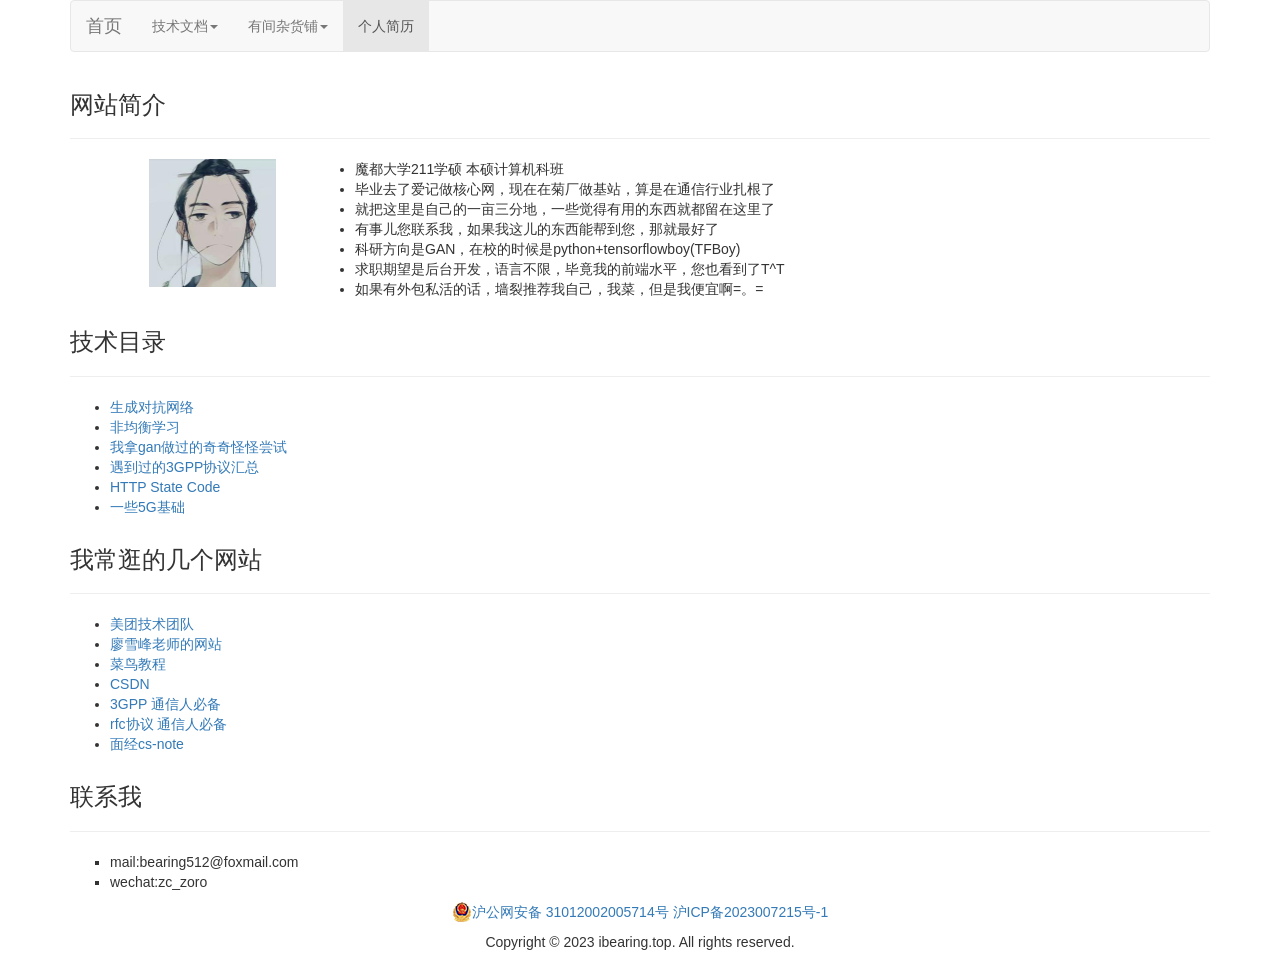
<file: index.html>
<!DOCTYPE html>
<html>
<head>
<meta charset="UTF-8">
<title>武当轴承的菜园子</title>
<!-- 导入bootstrap -->
 <meta name="viewport" content="width=device-width, initial-scale=1">
  <link rel="stylesheet" href="css/bootstrap.min.css" type="text/css">  
  <script src="js/jquery-3.1.1.min.js"></script>
  <script src="js/bootstrap.min.js"></script>  
  <!-- 导入自己的CSS -->
  <link rel="stylesheet" href="css/mycss.css" type="text/css"> 
  
</head>
<body>

<!-- 页头-->
<div class="container">
	<div class="row clearfix">
		<div class="col-md-12 column">
			<nav class="navbar navbar-default" role="navigation">
				<div class="navbar-header">
					 <button type="button" class="navbar-toggle" data-toggle="collapse" data-target="#bs-example-navbar-collapse-1"> <span class="sr-only">Toggle navigation</span><span class="icon-bar"></span><span class="icon-bar"></span><span class="icon-bar"></span></button> <a class="navbar-brand" href="mainpage.html">首页</a>
				</div>
				
				<div class="collapse navbar-collapse" id="bs-example-navbar-collapse-1">
					<ul class="nav navbar-nav">						
						<li class="dropdown">
							 <a href="#" class="dropdown-toggle" data-toggle="dropdown">技术文档<strong class="caret"></strong></a>
							<ul class="dropdown-menu">
								<li>
									 <a href="sharing_gan.html">生成对抗网络</a>
								</li>
								<li>
									 <a href="sharing_il.html">非均衡学习</a>
								</li>
								<li>
									 <a href="sharing_gan_other.html">基于深度生成模型自动测试</a>
								</li>
								<li class="divider">
								</li>
								<li>
									 <a href="sharing_3gpp.html">3GPP协议汇总</a>
									 <a href="sharing_http_status_code.html">HTTP State Code</a>
									 <a href="sharing_5g_basic.html">5G基础</a>
								</li>
							</ul>
						</li>
						<li class="dropdown">
							 <a href="#" class="dropdown-toggle" data-toggle="dropdown">有间杂货铺<strong class="caret"></strong></a>
							<ul class="dropdown-menu">
								<li>
									 <a href="sharing_laodongfa.html">一点劳动法</a>
								</li>
								<li>
									 <a href="sharing_erlang.html">关于erlang</a>
								</li>
								
							</ul>
						</li>
						<li class="active">
							 <a href="resume.html">个人简历</a>
						</li>					
					</ul>									
				</div>				
			</nav>
		</div>
    </div>
</div>

			
<!-- 描述-->
<div class="container">
	<div class="row clearfix">
	<div class="col-md-12 column">
			<h3>
				网站简介 
			</h3>
			<hr>
			<div class="resume-intro py-3">
				<div class="col-12 col-md-3 col-xl-2 text-center">
						    <img src="pic/touxiang.image" alt="image" class="img-responsive center-block" width="50%">
						</div>
				<div class="row align-items-center">						
					<div class="col text-start">						
				        <ul>
							<li>魔都大学211学硕 本硕计算机科班</li>
							<li>毕业去了爱记做核心网，现在在菊厂做基站，算是在通信行业扎根了</li>
							<li>就把这里是自己的一亩三分地，一些觉得有用的东西就都留在这里了</li>
							<li>有事儿您联系我，如果我这儿的东西能帮到您，那就最好了</li>
				            <li>科研方向是GAN，在校的时候是python+tensorflowboy(TFBoy)</li>
				            <li>求职期望是后台开发，语言不限，毕竟我的前端水平，您也看到了T^T</li>
				            <li>如果有外包私活的话，墙裂推荐我自己，我菜，但是我便宜啊=。=</li>
						</ul>
					</div>
				</div>
			</div>						
	</div>
	</div>
</div>



<!-- 技术目录-->
<div class="container">
	<div class="row clearfix">
		<div class="col-md-12 column">
			<h3>
				技术目录
			</h3>
			<hr>
			<ul>
				<li><a href="sharing_gan.html">生成对抗网络</a></li>
				<li><a href="sharing_il.html">非均衡学习</a></li>
				<li><a href="sharing_gan_other.html">我拿gan做过的奇奇怪怪尝试</a></li>
				<li><a href="sharing_3gpp.html">遇到过的3GPP协议汇总</a></li>
				<li><a href="sharing_http_status_code.html">HTTP State Code</a></li>
				<li><a href="sharing_5g_basic.html">一些5G基础</a></li>
			</ul>
		</div>
	</div>
</div>


<!-- 网站推荐-->
<div class="container">
	<div class="row clearfix">
		<div class="col-md-12 column">
			<h3>
				我常逛的几个网站
			</h3>
			<hr>
			<ul>
				<li>
					<a href="https://tech.meituan.com/">美团技术团队</a>
				</li>
				<li>
					<a href="https://www.liaoxuefeng.com/">廖雪峰老师的网站</a>
				</li>
				<li>
					<a href="https://www.runoob.com/">菜鸟教程</a>
				</li>	
				<li>
					<a href="https://www.csdn.net/">CSDN</a>
				</li>
				<li>
					<a href="https://www.3gpp.org/ftp/Specs/archive/">3GPP 通信人必备</a>
				</li>
				<li>
					<a href="https://www.rfc-editor.org/">rfc协议 通信人必备</a>
				</li>
				<li>
					<a href="http://www.cyc2018.xyz/">面经cs-note</a>
				</li>			
			</ul>
		</div>
	</div>
</div>



<!-- 页脚-->
<div class="container">
	<div class="row clearfix">
		<div class="col-md-12 column">
		<h3>
			联系我 
		</h3>
		<hr>
		<ul >
			<li type=square>mail:bearing512@foxmail.com</li>
			<li type=square>wechat:zc_zoro</li>
		</ul>
		 <div style="text-align:center">
		 	<p><a target="_blank" href="http://www.beian.gov.cn/portal/registerSystemInfo?recordcode=31012002005714" style="display:inline-block"><img src="pic/beiantubiao.png" style="float:left;"/>沪公网安备 31012002005714号</a>  <a href="http://beian.miit.gov.cn/">沪ICP备2023007215号-1</a></p>
		 	<p>Copyright © 2023 ibearing.top. All rights reserved.</p>
		 </div>	            
	</div>
</div>
		 	


 
</body>
</html>
</file>
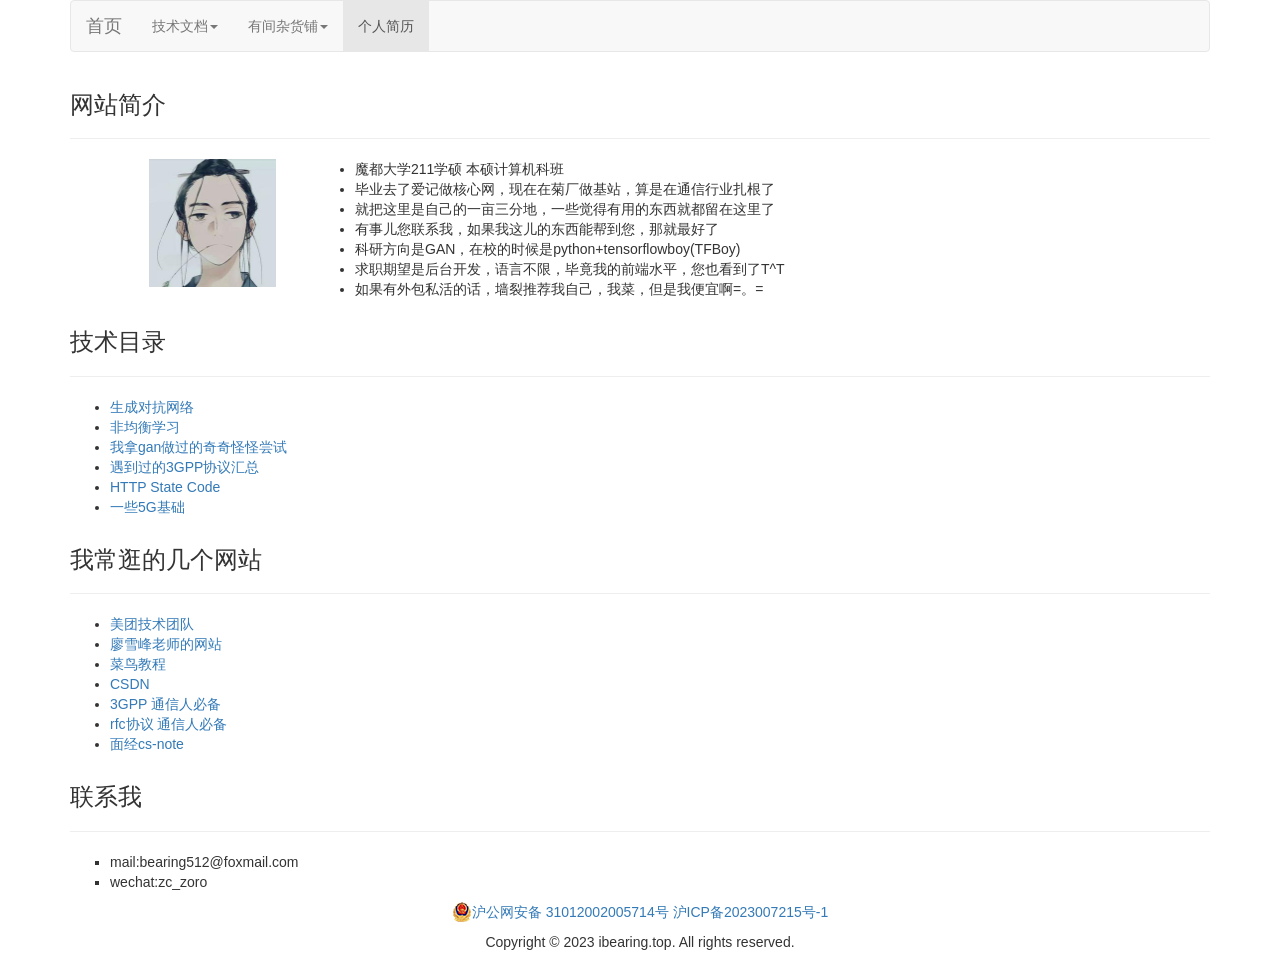
<file: mainpage.html>
<!DOCTYPE html>
<html>
<head>
<meta charset="UTF-8">
<title>武当轴承的菜园子</title>
<!-- 导入bootstrap -->
 <meta name="viewport" content="width=device-width, initial-scale=1">
  <link rel="stylesheet" href="css/bootstrap.min.css" type="text/css">  
  <script src="js/jquery-3.1.1.min.js"></script>
  <script src="js/bootstrap.min.js"></script>  
  <!-- 导入自己的CSS -->
  <link rel="stylesheet" href="css/mycss.css" type="text/css"> 
  
</head>
<body>

<!-- 页头-->
<div class="container">
	<div class="row clearfix">
		<div class="col-md-12 column">
			<nav class="navbar navbar-default" role="navigation">
				<div class="navbar-header">
					 <button type="button" class="navbar-toggle" data-toggle="collapse" data-target="#bs-example-navbar-collapse-1"> <span class="sr-only">Toggle navigation</span><span class="icon-bar"></span><span class="icon-bar"></span><span class="icon-bar"></span></button> <a class="navbar-brand" href="mainpage.html">首页</a>
				</div>
				
				<div class="collapse navbar-collapse" id="bs-example-navbar-collapse-1">
					<ul class="nav navbar-nav">						
						<li class="dropdown">
							 <a href="#" class="dropdown-toggle" data-toggle="dropdown">技术文档<strong class="caret"></strong></a>
							<ul class="dropdown-menu">
								<li>
									 <a href="sharing_gan.html">生成对抗网络</a>
								</li>
								<li>
									 <a href="sharing_il.html">非均衡学习</a>
								</li>
								<li>
									 <a href="sharing_gan_other.html">基于深度生成模型自动测试</a>
								</li>
								<li class="divider">
								</li>
								<li>
									 <a href="sharing_3gpp.html">3GPP协议汇总</a>
									 <a href="sharing_http_status_code.html">HTTP State Code</a>
									 <a href="sharing_5g_basic.html">5G基础</a>
								</li>
							</ul>
						</li>
						<li class="dropdown">
							 <a href="#" class="dropdown-toggle" data-toggle="dropdown">有间杂货铺<strong class="caret"></strong></a>
							<ul class="dropdown-menu">
								<li>
									 <a href="sharing_laodongfa.html">一点劳动法</a>
								</li>
								<li>
									 <a href="sharing_erlang.html">关于erlang</a>
								</li>
								
							</ul>
						</li>
						<li class="active">
							 <a href="resume.html">个人简历</a>
						</li>					
					</ul>									
				</div>				
			</nav>
		</div>
    </div>
</div>

			
<!-- 描述-->
<div class="container">
	<div class="row clearfix">
	<div class="col-md-12 column">
			<h3>
				网站简介 
			</h3>
			<hr>
			<div class="resume-intro py-3">
				<div class="col-12 col-md-3 col-xl-2 text-center">
						    <img src="pic/touxiang.image" alt="image" class="img-responsive center-block" width="50%">
						</div>
				<div class="row align-items-center">						
					<div class="col text-start">						
				        <ul>
							<li>魔都大学211学硕 本硕计算机科班</li>
							<li>毕业去了爱记做核心网，现在在菊厂做基站，算是在通信行业扎根了</li>
							<li>就把这里是自己的一亩三分地，一些觉得有用的东西就都留在这里了</li>
							<li>有事儿您联系我，如果我这儿的东西能帮到您，那就最好了</li>
				            <li>科研方向是GAN，在校的时候是python+tensorflowboy(TFBoy)</li>
				            <li>求职期望是后台开发，语言不限，毕竟我的前端水平，您也看到了T^T</li>
				            <li>如果有外包私活的话，墙裂推荐我自己，我菜，但是我便宜啊=。=</li>
						</ul>
					</div>
				</div>
			</div>						
	</div>
	</div>
</div>



<!-- 技术目录-->
<div class="container">
	<div class="row clearfix">
		<div class="col-md-12 column">
			<h3>
				技术目录
			</h3>
			<hr>
			<ul>
				<li><a href="sharing_gan.html">生成对抗网络</a></li>
				<li><a href="sharing_il.html">非均衡学习</a></li>
				<li><a href="sharing_gan_other.html">我拿gan做过的奇奇怪怪尝试</a></li>
				<li><a href="sharing_3gpp.html">遇到过的3GPP协议汇总</a></li>
				<li><a href="sharing_http_status_code.html">HTTP State Code</a></li>
				<li><a href="sharing_5g_basic.html">一些5G基础</a></li>
			</ul>
		</div>
	</div>
</div>


<!-- 网站推荐-->
<div class="container">
	<div class="row clearfix">
		<div class="col-md-12 column">
			<h3>
				我常逛的几个网站
			</h3>
			<hr>
			<ul>
				<li>
					<a href="https://tech.meituan.com/">美团技术团队</a>
				</li>
				<li>
					<a href="https://www.liaoxuefeng.com/">廖雪峰老师的网站</a>
				</li>
				<li>
					<a href="https://www.runoob.com/">菜鸟教程</a>
				</li>	
				<li>
					<a href="https://www.csdn.net/">CSDN</a>
				</li>
				<li>
					<a href="https://www.3gpp.org/ftp/Specs/archive/">3GPP 通信人必备</a>
				</li>
				<li>
					<a href="https://www.rfc-editor.org/">rfc协议 通信人必备</a>
				</li>
				<li>
					<a href="http://www.cyc2018.xyz/">面经cs-note</a>
				</li>			
			</ul>
		</div>
	</div>
</div>



<!-- 页脚-->
<div class="container">
	<div class="row clearfix">
		<div class="col-md-12 column">
		<h3>
			联系我 
		</h3>
		<hr>
		<ul >
			<li type=square>mail:bearing512@foxmail.com</li>
			<li type=square>wechat:zc_zoro</li>
		</ul>
		 <div style="text-align:center">
		 	<p><a target="_blank" href="http://www.beian.gov.cn/portal/registerSystemInfo?recordcode=31012002005714" style="display:inline-block"><img src="pic/beiantubiao.png" style="float:left;"/>沪公网安备 31012002005714号</a>  <a href="http://beian.miit.gov.cn/">沪ICP备2023007215号-1</a></p>
		 	<p>Copyright © 2023 ibearing.top. All rights reserved.</p>
		 </div>	            
	</div>
</div>
		 	


 
</body>
</html>
</file>
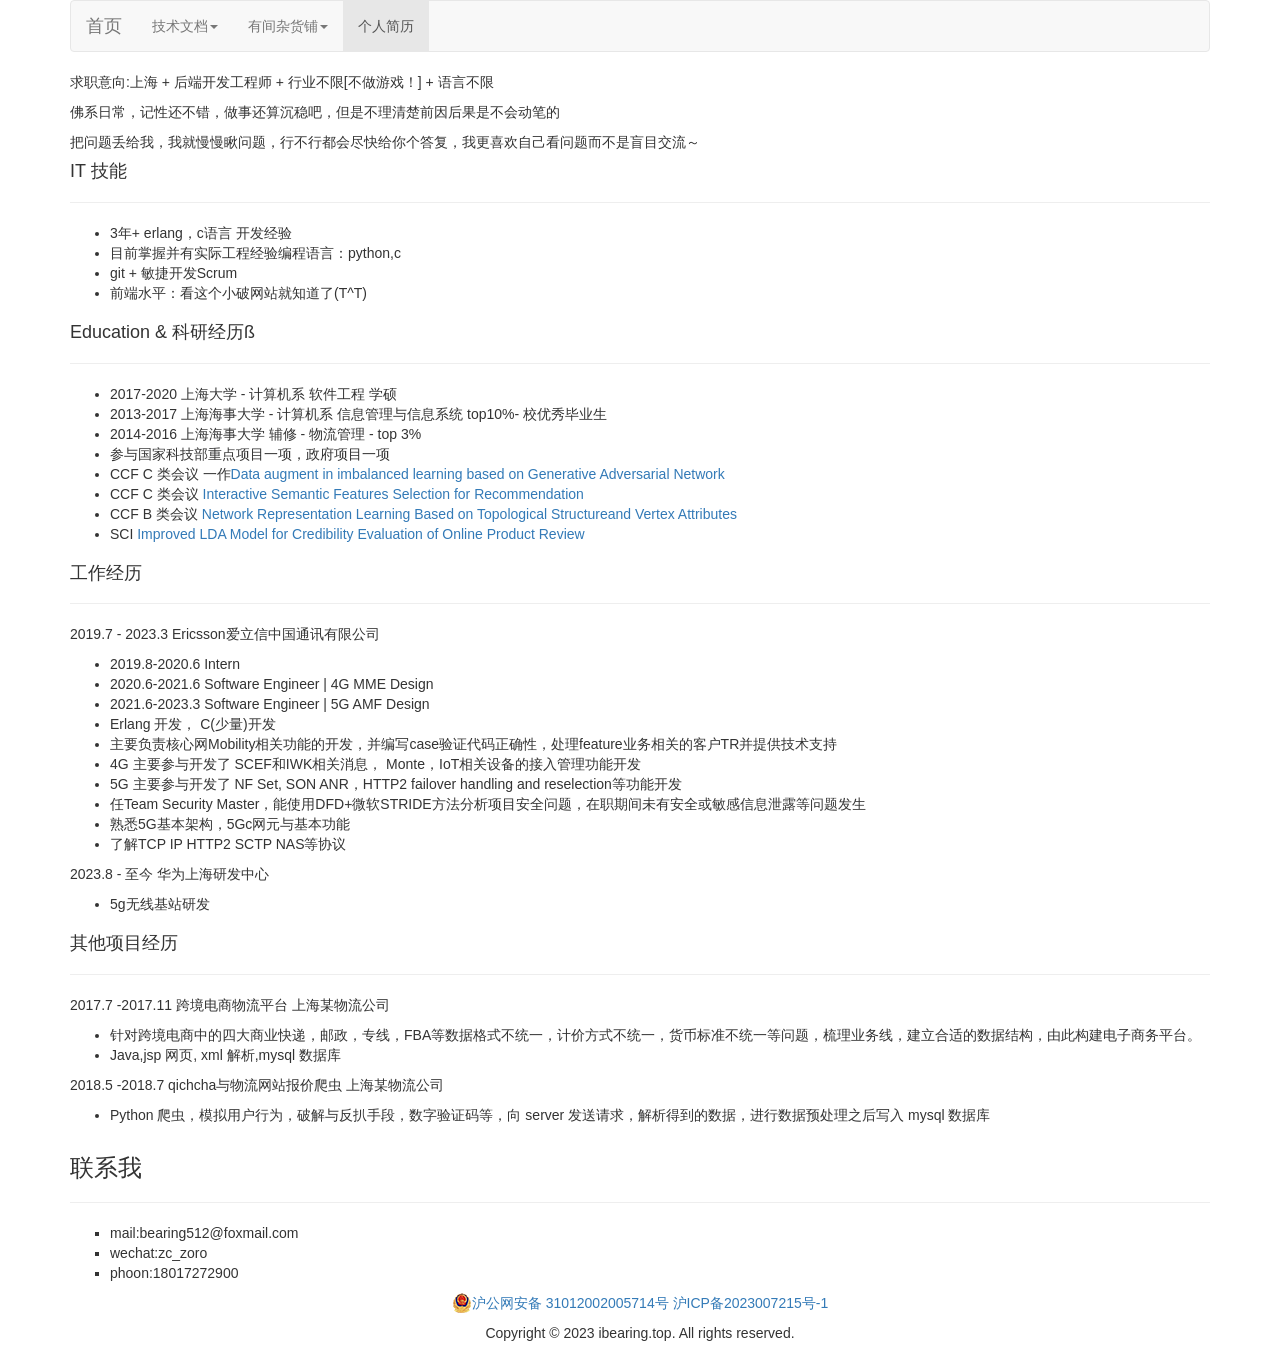
<file: resume.html>
<!DOCTYPE html>
<html>
<head>
<meta charset="UTF-8">
<title>武当轴承的菜园子</title>
<!-- 导入bootstrap -->
 <meta name="viewport" content="width=device-width, initial-scale=1">
  <link rel="stylesheet" href="css/bootstrap.min.css" type="text/css">  
  <script src="js/jquery-3.1.1.min.js"></script>
  <script src="js/bootstrap.min.js"></script>  
  <!-- 导入自己的CSS -->
  <link rel="stylesheet" href="css/mycss.css" type="text/css"> 
  
</head>
<body>


<!-- 页头-->
<div class="container">
	<div class="row clearfix">
		<div class="col-md-12 column">
			<nav class="navbar navbar-default" role="navigation">
				<div class="navbar-header">
					 <button type="button" class="navbar-toggle" data-toggle="collapse" data-target="#bs-example-navbar-collapse-1"> <span class="sr-only">Toggle navigation</span><span class="icon-bar"></span><span class="icon-bar"></span><span class="icon-bar"></span></button> <a class="navbar-brand" href="mainpage.html">首页</a>
				</div>
				
				<div class="collapse navbar-collapse" id="bs-example-navbar-collapse-1">
					<ul class="nav navbar-nav">						
						<li class="dropdown">
							 <a href="#" class="dropdown-toggle" data-toggle="dropdown">技术文档<strong class="caret"></strong></a>
							<ul class="dropdown-menu">
								<li>
									 <a href="sharing_gan.html">生成对抗网络</a>
								</li>
								<li>
									 <a href="sharing_il.html">非均衡学习</a>
								</li>
								<li>
									 <a href="sharing_gan_other.html">基于深度生成模型自动测试</a>
								</li>
								<li class="divider">
								</li>
								<li>
									 <a href="sharing_3gpp.html">3GPP协议汇总</a>
									 <a href="sharing_http_status_code.html">HTTP State Code</a>
									 <a href="sharing_5g_basic.html">5G基础</a>
								</li>
							</ul>
						</li>
						<li class="dropdown">
							 <a href="#" class="dropdown-toggle" data-toggle="dropdown">有间杂货铺<strong class="caret"></strong></a>
							<ul class="dropdown-menu">
								<li>
									 <a href="sharing_laodongfa.html">一点劳动法</a>
								</li>
								<li>
									 <a href="sharing_erlang.html">关于erlang</a>
								</li>
								
							</ul>
						</li>
						<li class="active">
							 <a href="resume.html">个人简历</a>
						</li>					
					</ul>									
				</div>				
			</nav>
		</div>
    </div>
</div>

<!-- 教育背景-->
<div class="container">
	<div class="row clearfix">
		<div class="col-md-12 column">
			<p>求职意向:上海 + 后端开发工程师 + 行业不限[不做游戏！] + 语言不限</p>
			<p>佛系日常，记性还不错，做事还算沉稳吧，但是不理清楚前因后果是不会动笔的</p>
		    <p>把问题丢给我，我就慢慢瞅问题，行不行都会尽快给你个答复，我更喜欢自己看问题而不是盲目交流～</p>
			<h4>
				IT 技能
			</h4>
			<hr>
			<ul>
				<li>3年+ erlang，c语言 开发经验 </li>
				<li>目前掌握并有实际工程经验编程语言：python,c</li>
				<li>git + 敏捷开发Scrum</li>
				<li>前端水平：看这个小破网站就知道了(T^T)</li>
			</ul>
		</div>
	</div>
</div>

<!-- 教育背景-->
<div class="container">
	<div class="row clearfix">
		<div class="col-md-12 column">
			<h4>
				Education & 科研经历ß
			</h4>
			<hr>
			<ul>
				<li>2017-2020 上海大学 - 计算机系 软件工程 学硕</li>
				<li>2013-2017 上海海事大学 - 计算机系 信息管理与信息系统 top10%- 校优秀毕业生  </li>
				<li>2014-2016 上海海事大学 辅修 - 物流管理 - top 3%</li>
				<li>参与国家科技部重点项目一项，政府项目一项</li>
				<li>CCF C 类会议 一作<a href="https://link.springer.com/chapter/10.1007/978-3-030-36808-1_3">Data augment in imbalanced learning based on Generative Adversarial Network</a></li>
				<li>CCF C 类会议 <a href="https://link.springer.com/chapter/10.1007/978-3-030-36802-9_58">Interactive Semantic Features Selection for Recommendation</a></li>
				<li>CCF B 类会议 <a href="https://link.springer.com/chapter/10.1007/978-3-030-58112-1_33">Network Representation Learning Based on Topological Structureand Vertex Attributes</a></li>
				<li>SCI <a href="https://search.ieice.org/bin/summary.php?id=e102-d_11_2148">Improved LDA Model for Credibility Evaluation of Online Product Review</a></li>
			</ul>
		</div>
	</div>
</div>

<!-- 教育背景-->
<div class="container">
	<div class="row clearfix">
		<div class="col-md-12 column">
			<h4>
				工作经历
			</h4>
			<hr>
			<p>2019.7 - 2023.3    Ericsson爱立信中国通讯有限公司</p>
			<ul>
				<li>2019.8-2020.6 Intern</li>
				<li>2020.6-2021.6 Software Engineer | 4G MME Design</li>
				<li>2021.6-2023.3    Software Engineer | 5G AMF Design</li>
				<li>Erlang 开发， C(少量)开发</li>
				<li>主要负责核心网Mobility相关功能的开发，并编写case验证代码正确性，处理feature业务相关的客户TR并提供技术支持</li>
				<li>4G 主要参与开发了 SCEF和IWK相关消息， Monte，IoT相关设备的接入管理功能开发</li>
				<li>5G 主要参与开发了 NF Set, SON ANR，HTTP2 failover handling and reselection等功能开发</li>
				<li>任Team Security Master，能使用DFD+微软STRIDE方法分析项目安全问题，在职期间未有安全或敏感信息泄露等问题发生</li>
				<li>熟悉5G基本架构，5Gc网元与基本功能</li>
				<li>了解TCP IP HTTP2 SCTP NAS等协议</li>
			</ul>
			<p>2023.8 - 至今    华为上海研发中心</p>
			<ul>
				<li>5g无线基站研发</li>
			</ul>
		</div>
	</div>
</div>

<!-- 教育背景-->
<div class="container">
	<div class="row clearfix">
		<div class="col-md-12 column">
			<h4>
				其他项目经历
			</h4>
			<hr>
			<p>2017.7 -2017.11    跨境电商物流平台 上海某物流公司</p>
			<ul>
				<li>针对跨境电商中的四大商业快递，邮政，专线，FBA等数据格式不统一，计价方式不统一，货币标准不统一等问题，梳理业务线，建立合适的数据结构，由此构建电子商务平台。</li>
				<li>Java,jsp 网页, xml 解析,mysql 数据库</li>
			</ul>
			<p>2018.5 -2018.7    qichcha与物流网站报价爬虫 上海某物流公司</p>	
			<ul>
				<li>Python 爬虫，模拟用户行为，破解与反扒手段，数字验证码等，向 server 发送请求，解析得到的数据，进行数据预处理之后写入 mysql 数据库</li>
			</ul>			
		</div>
	</div>
</div>

<!-- 页脚-->
<div class="container">
	<div class="row clearfix">
		<div class="col-md-12 column">
		<h3>
			联系我 
		</h3>
		<hr>
		<ul >
			<li type=square>mail:bearing512@foxmail.com</li>
			<li type=square>wechat:zc_zoro</li>
			<li type=square>phoon:18017272900</li>
		</ul>
		 <div style="text-align:center">
		 	<p><a target="_blank" href="http://www.beian.gov.cn/portal/registerSystemInfo?recordcode=31012002005714" style="display:inline-block"><img src="pic/beiantubiao.png" style="float:left;"/>沪公网安备 31012002005714号</a>  <a href="http://beian.miit.gov.cn/">沪ICP备2023007215号-1</a></p>
		 	<p>Copyright © 2023 ibearing.top. All rights reserved.</p>
		 </div>	            
	</div>
</div>

 
</body>
</html>
</file>
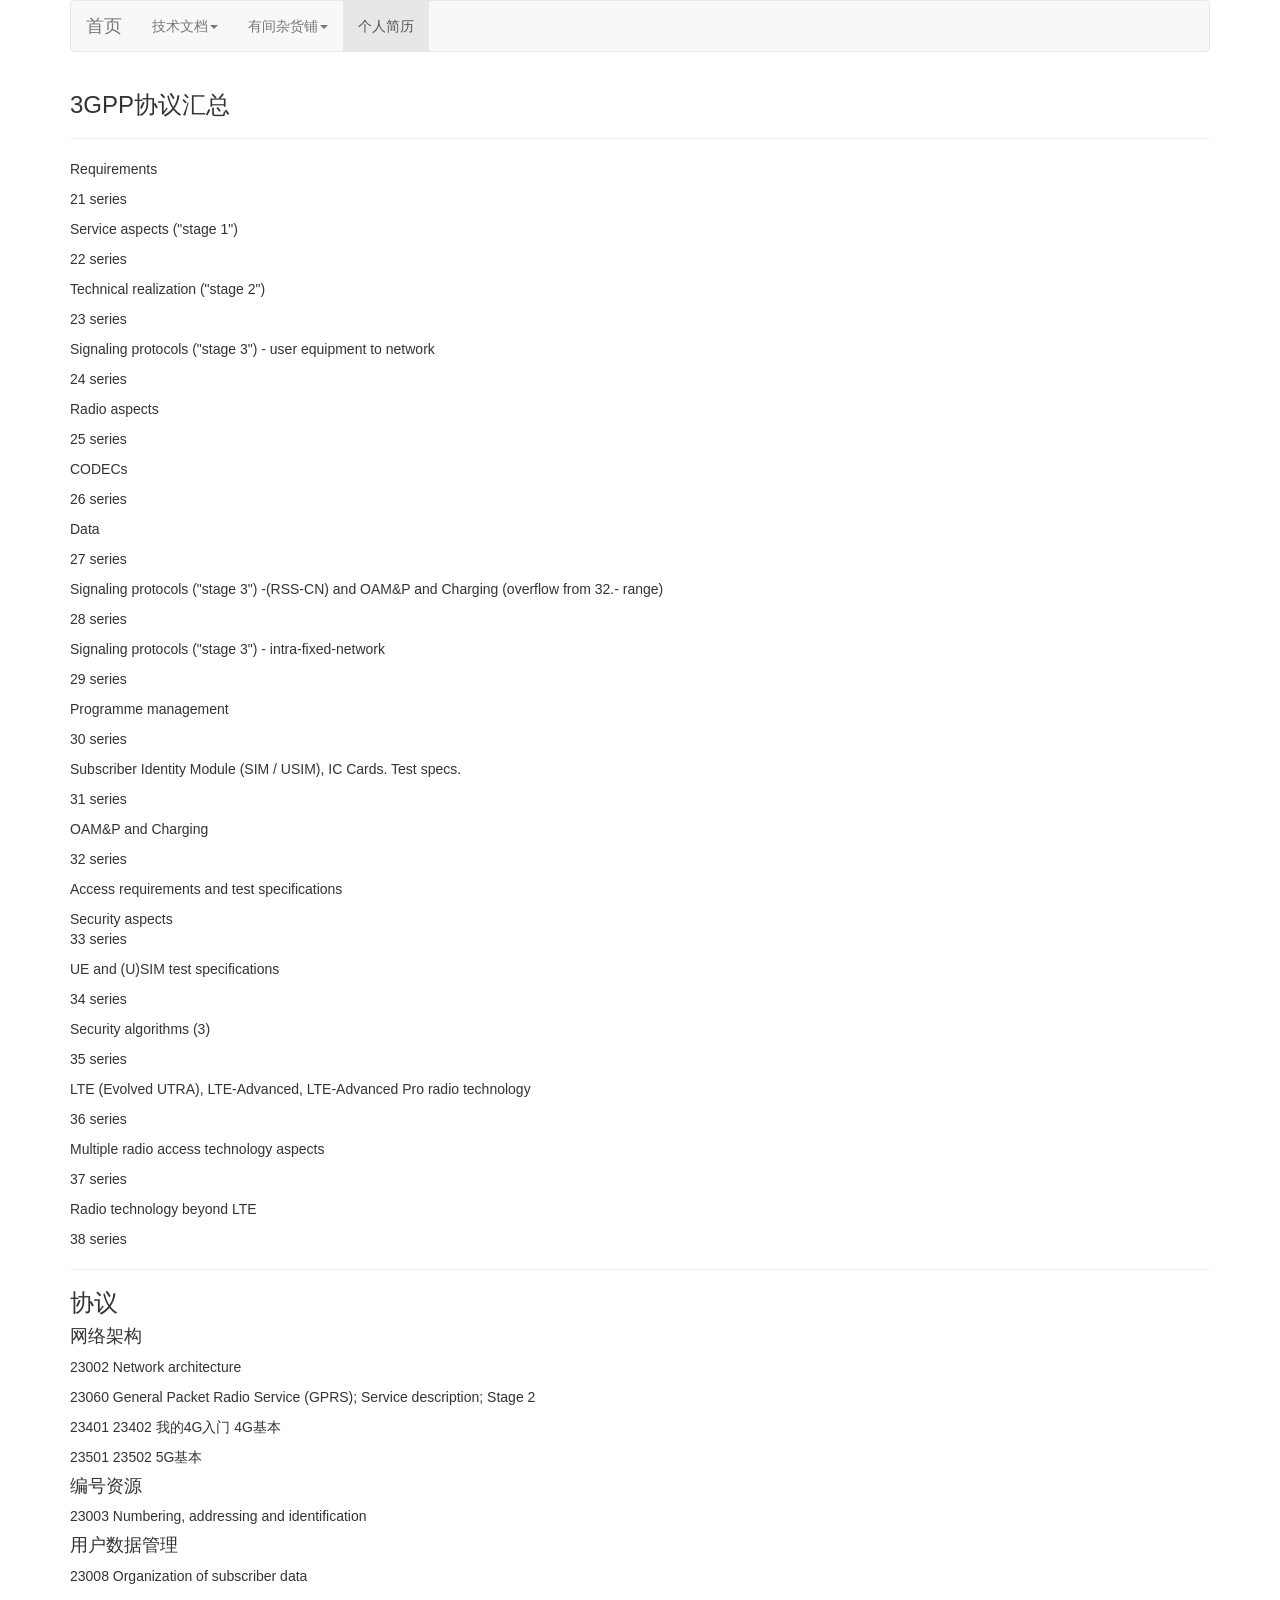
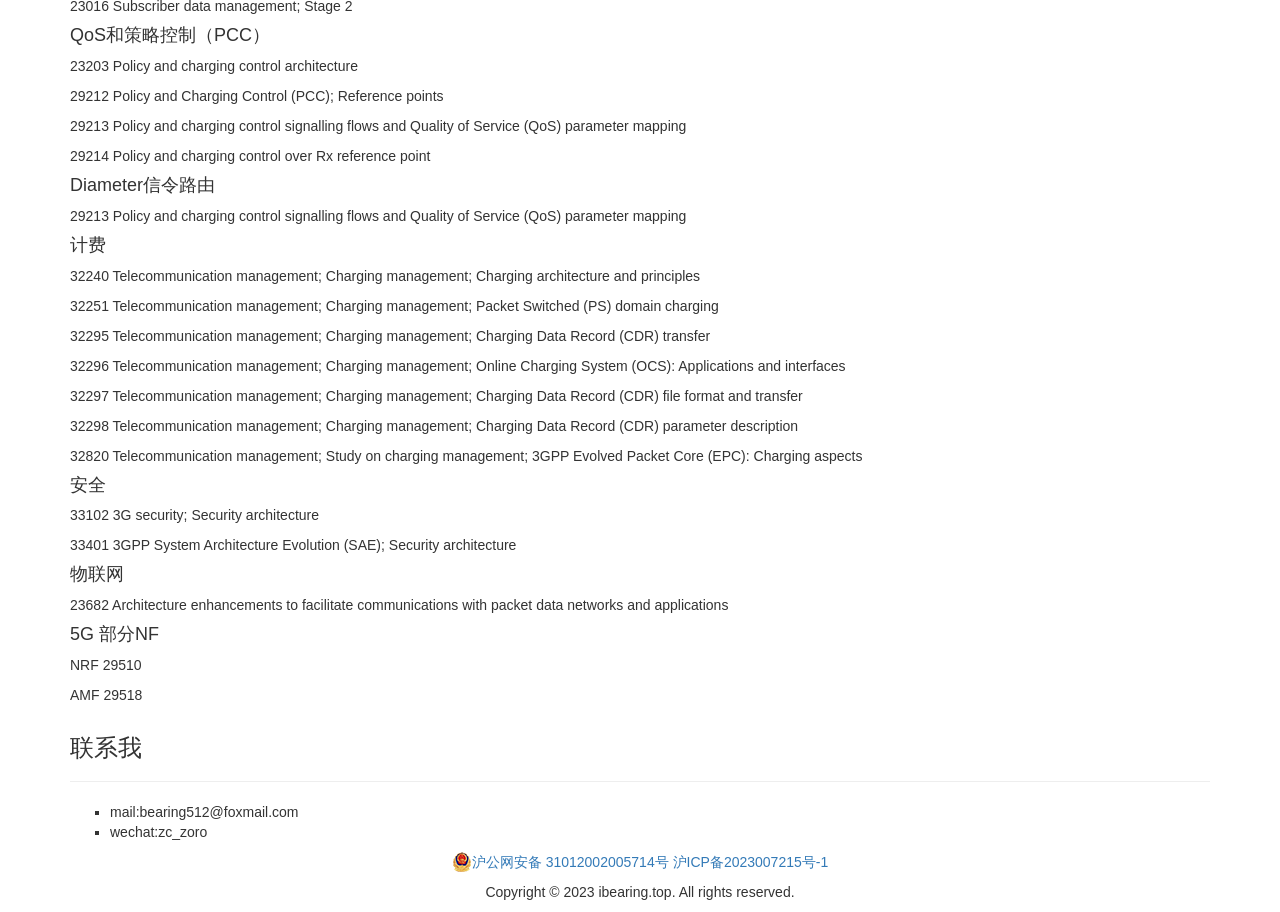
<file: sharing_3gpp.html>
<!DOCTYPE html>
<html>
<head>
<meta charset="UTF-8">
<title>武当轴承的菜园子</title>
<!-- 导入bootstrap -->
 <meta name="viewport" content="width=device-width, initial-scale=1">
  <link rel="stylesheet" href="css/bootstrap.min.css" type="text/css">  
  <script src="js/jquery-3.1.1.min.js"></script>
  <script src="js/bootstrap.min.js"></script>  
  <!-- 导入自己的CSS -->
  <link rel="stylesheet" href="css/mycss.css" type="text/css"> 
  
</head>
<body>

<!-- 页头-->
<div class="container">
	<div class="row clearfix">
		<div class="col-md-12 column">
			<nav class="navbar navbar-default" role="navigation">
				<div class="navbar-header">
					 <button type="button" class="navbar-toggle" data-toggle="collapse" data-target="#bs-example-navbar-collapse-1"> <span class="sr-only">Toggle navigation</span><span class="icon-bar"></span><span class="icon-bar"></span><span class="icon-bar"></span></button> <a class="navbar-brand" href="mainpage.html">首页</a>
				</div>
				
				<div class="collapse navbar-collapse" id="bs-example-navbar-collapse-1">
					<ul class="nav navbar-nav">						
						<li class="dropdown">
							 <a href="#" class="dropdown-toggle" data-toggle="dropdown">技术文档<strong class="caret"></strong></a>
							<ul class="dropdown-menu">
								<li>
									 <a href="sharing_gan.html">生成对抗网络</a>
								</li>
								<li>
									 <a href="sharing_il.html">非均衡学习</a>
								</li>
								<li>
									 <a href="sharing_gan_other.html">基于深度生成模型自动测试</a>
								</li>
								<li class="divider">
								</li>
								<li>
									 <a href="sharing_3gpp.html">3GPP协议汇总</a>
									 <a href="sharing_http_status_code.html">HTTP State Code</a>
									 <a href="sharing_5g_basic.html">5G基础</a>
								</li>
							</ul>
						</li>
						<li class="dropdown">
							 <a href="#" class="dropdown-toggle" data-toggle="dropdown">有间杂货铺<strong class="caret"></strong></a>
							<ul class="dropdown-menu">
								<li>
									 <a href="sharing_laodongfa.html">一点劳动法</a>
								</li>
								<li>
									 <a href="sharing_erlang.html">关于erlang</a>
								</li>
								
							</ul>
						</li>
						<li class="active">
							 <a href="resume.html">个人简历</a>
						</li>					
					</ul>									
				</div>				
			</nav>
		</div>
    </div>
</div>

<!-- 3GPP协议汇总-->
<div class="container">
	<div class="row clearfix">
		<div class="col-md-12 column">
			<h3>
				3GPP协议汇总
			</h3>
			<hr>
			<p> Requirements</p>
			<p>	21 series</p>
			<p>	Service aspects ("stage 1")</p>
			<p>	22 series</p>
			<p>	Technical realization ("stage 2")</p>
			<p>	23 series</p>
			<p>	Signaling protocols ("stage 3") - user equipment to network</p>
			<p>	24 series</p>
			<p>	Radio aspects</p>
			<p>	25 series</p>
			<p>	CODECs</p>
			<p>	26 series</p>
			<p>	Data</p>
			<p>	27 series</p>
			<p>	Signaling protocols ("stage 3") -(RSS-CN) and OAM&P and Charging (overflow from 32.- range)</p>
			<p>	28 series</p>
			<p>	Signaling protocols ("stage 3") - intra-fixed-network</p>
			<p>	29 series</p>
			<p>	Programme management</p>
			<p>	30 series</p>
			<p>	Subscriber Identity Module (SIM / USIM), IC Cards. Test specs.</p>
			<p>	31 series</p>
			<p>	OAM&P and Charging</p>
			<p>	32 series</p>
			<p>	Access requirements and test specifications	</p>			
			Security aspects
			<p>	33 series</p>
			<p>	UE and (U)SIM test specifications</p>
			<p>	34 series</p>
			<p>	Security algorithms (3)</p>
			<p>	35 series</p>
			<p>	LTE (Evolved UTRA), LTE-Advanced, LTE-Advanced Pro radio technology</p>
			<p>	36 series</p>
			<p>	Multiple radio access technology aspects</p>
			<p>	37 series</p>
			<p>	Radio technology beyond LTE</p>
			<p>	38 series</p>
			<hr>
			<h3>协议</h3>
			<h4> 网络架构</h4>
			<p> 23002 Network architecture</p>
			<p> 23060 General Packet Radio Service (GPRS); Service description; Stage 2</p>
			<p> 23401 23402 我的4G入门 4G基本</p>
			<p> 23501 23502 5G基本</p>
            <h4> 编号资源</h4>
            <p> 23003 Numbering, addressing and identification</p>
            <h4> 用户数据管理</h4>
            <p> 23008 Organization of subscriber data</p>
            <p> 23016 Subscriber data management; Stage 2</p>
            <h4> QoS和策略控制（PCC）</h4>
            <p> 23203 Policy and charging control architecture</p>
            <p> 29212 Policy and Charging Control (PCC); Reference points</p>
            <p> 29213 Policy and charging control signalling flows and Quality of Service (QoS) parameter mapping</p>
            <p> 29214 Policy and charging control over Rx reference point</p>
            <h4> Diameter信令路由</h4>
            <p> 29213 Policy and charging control signalling flows and Quality of Service (QoS) parameter mapping</p>
            <h4> 计费</h4>
            <p> 32240 Telecommunication management; Charging management; Charging architecture and principles</p>
            <p> 32251 Telecommunication management; Charging management; Packet Switched (PS) domain charging</p>
            <p> 32295 Telecommunication management; Charging management; Charging Data Record (CDR) transfer</p>
            <p> 32296 Telecommunication management; Charging management; Online Charging System (OCS): Applications and interfaces</p>
            <p> 32297 Telecommunication management; Charging management; Charging Data Record (CDR) file format and transfer</p>
            <p> 32298 Telecommunication management; Charging management; Charging Data Record (CDR) parameter description</p>
            <p> 32820 Telecommunication management; Study on charging management; 3GPP Evolved Packet Core (EPC): Charging aspects</p>
            <h4> 安全</h4>
            <p> 33102 3G security; Security architecture</p>
            <p> 33401 3GPP System Architecture Evolution (SAE); Security architecture</p>
            <h4> 物联网</h4>
            <p> 23682 Architecture enhancements to facilitate communications with packet data networks and applications</p>
            <h4> 5G 部分NF </h4>
            <p> NRF 29510</p>
            <P> AMF 29518</P>


		</div>
	</div>
</div>

<!-- 页脚-->
<div class="container">
	<div class="row clearfix">
		<div class="col-md-12 column">
		<h3>
			联系我 
		</h3>
		<hr>
		<ul >
			<li type=square>mail:bearing512@foxmail.com</li>
			<li type=square>wechat:zc_zoro</li>
		</ul>
		 <div style="text-align:center">
		 	<p><a target="_blank" href="http://www.beian.gov.cn/portal/registerSystemInfo?recordcode=31012002005714" style="display:inline-block"><img src="pic/beiantubiao.png" style="float:left;"/>沪公网安备 31012002005714号</a>  <a href="http://beian.miit.gov.cn/">沪ICP备2023007215号-1</a></p>
		 	<p>Copyright © 2023 ibearing.top. All rights reserved.</p>
		 </div>	            
	</div>
</div>

 
</body>
</html>
</file>
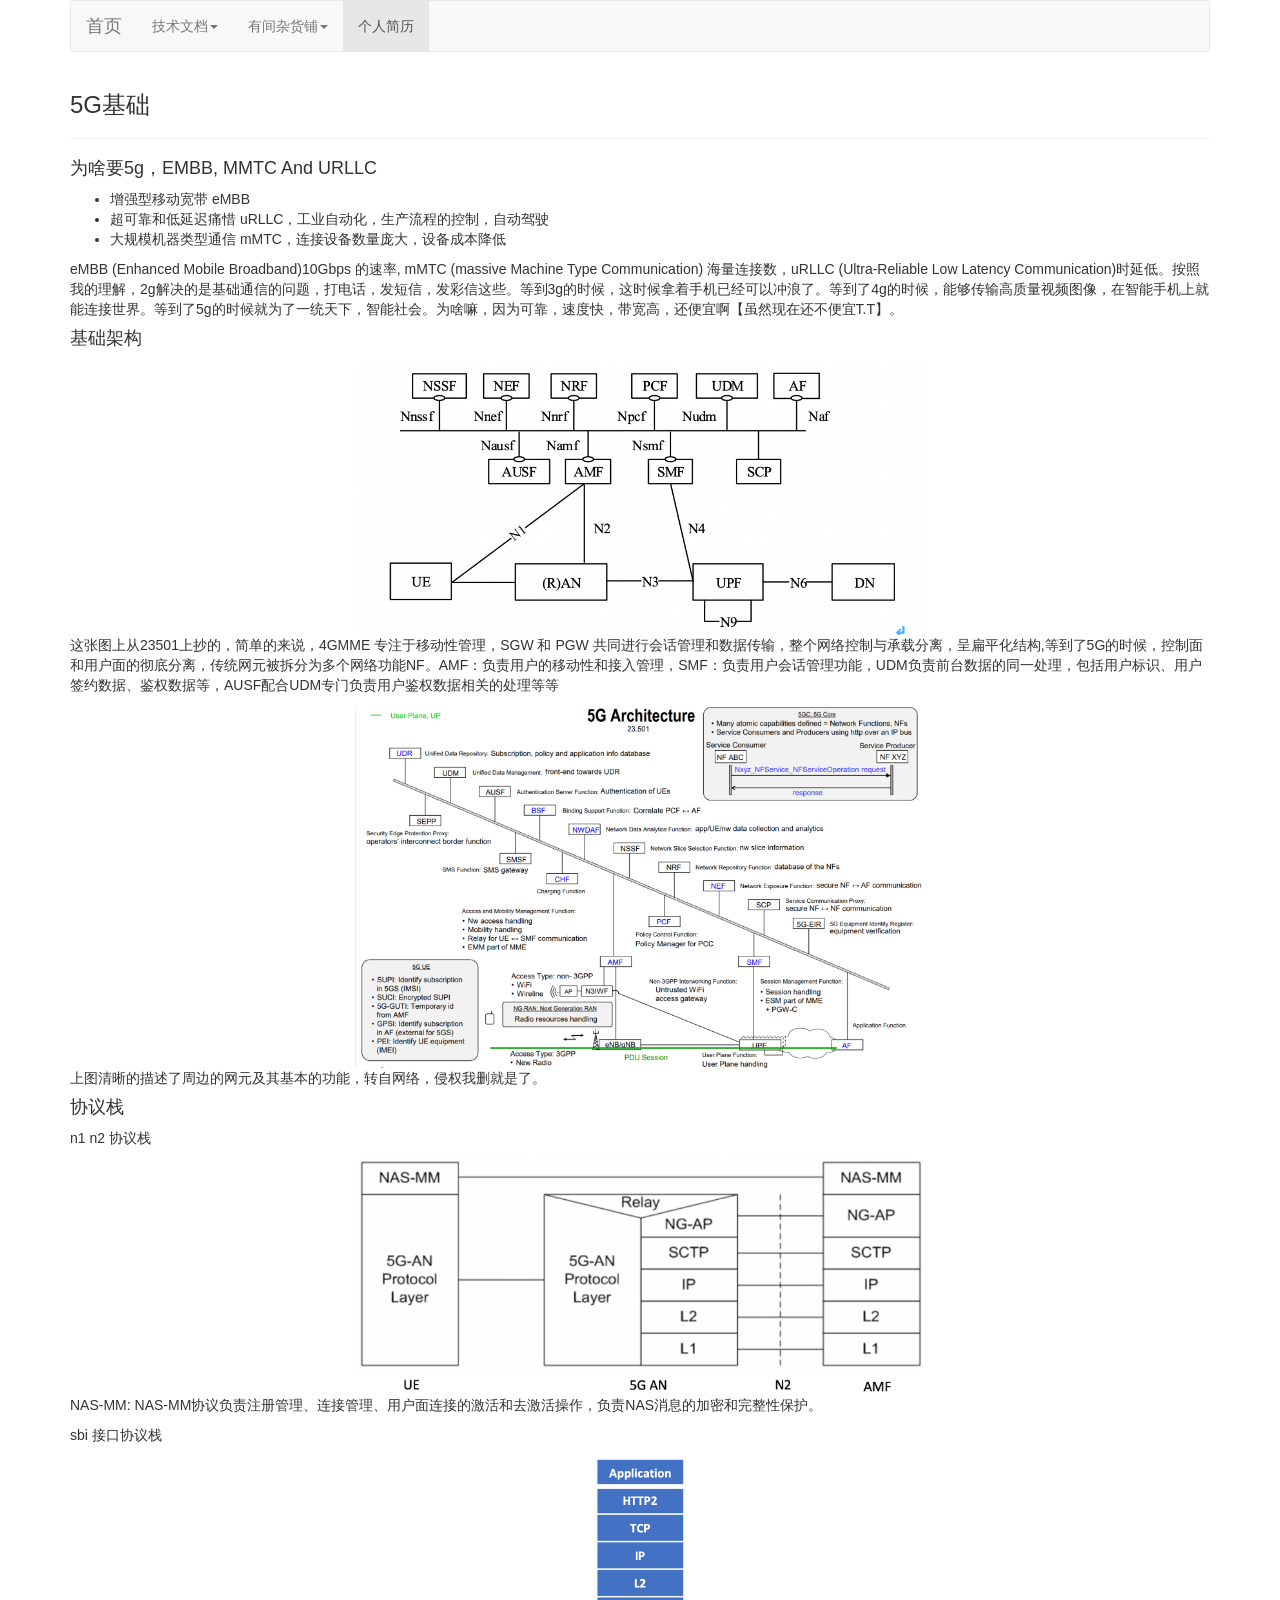
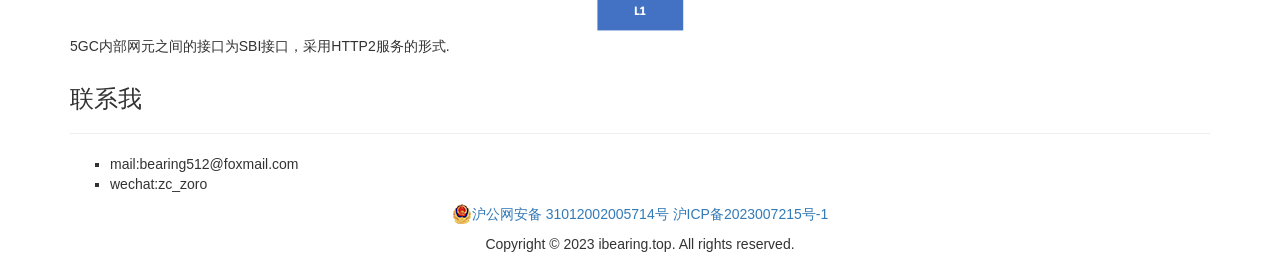
<file: sharing_5g_basic.html>
<!DOCTYPE html>
<html>
<head>
<meta charset="UTF-8">
<title>武当轴承的菜园子</title>
<!-- 导入bootstrap -->
 <meta name="viewport" content="width=device-width, initial-scale=1">
  <link rel="stylesheet" href="css/bootstrap.min.css" type="text/css">  
  <script src="js/jquery-3.1.1.min.js"></script>
  <script src="js/bootstrap.min.js"></script>  
  <!-- 导入自己的CSS -->
  <link rel="stylesheet" href="css/mycss.css" type="text/css"> 
  
</head>
<body>

<!-- 页头-->
<div class="container">
	<div class="row clearfix">
		<div class="col-md-12 column">
			<nav class="navbar navbar-default" role="navigation">
				<div class="navbar-header">
					 <button type="button" class="navbar-toggle" data-toggle="collapse" data-target="#bs-example-navbar-collapse-1"> <span class="sr-only">Toggle navigation</span><span class="icon-bar"></span><span class="icon-bar"></span><span class="icon-bar"></span></button> <a class="navbar-brand" href="mainpage.html">首页</a>
				</div>
				
				<div class="collapse navbar-collapse" id="bs-example-navbar-collapse-1">
					<ul class="nav navbar-nav">						
						<li class="dropdown">
							 <a href="#" class="dropdown-toggle" data-toggle="dropdown">技术文档<strong class="caret"></strong></a>
							<ul class="dropdown-menu">
								<li>
									 <a href="sharing_gan.html">生成对抗网络</a>
								</li>
								<li>
									 <a href="sharing_il.html">非均衡学习</a>
								</li>
								<li>
									 <a href="sharing_gan_other.html">基于深度生成模型自动测试</a>
								</li>
								<li class="divider">
								</li>
								<li>
									 <a href="sharing_3gpp.html">3GPP协议汇总</a>
									 <a href="sharing_http_status_code.html">HTTP State Code</a>
									 <a href="sharing_5g_basic.html">5G基础</a>
								</li>
							</ul>
						</li>
						<li class="dropdown">
							 <a href="#" class="dropdown-toggle" data-toggle="dropdown">有间杂货铺<strong class="caret"></strong></a>
							<ul class="dropdown-menu">
								<li>
									 <a href="sharing_laodongfa.html">一点劳动法</a>
								</li>
								<li>
									 <a href="sharing_erlang.html">关于erlang</a>
								</li>
								
							</ul>
						</li>
						<li class="active">
							 <a href="resume.html">个人简历</a>
						</li>					
					</ul>									
				</div>				
			</nav>
		</div>
    </div>
</div>

<!-- 5g basic-->
<div class="container">
	<div class="row clearfix">
		<div class="col-md-12 column">
			<h3>
				5G基础
			</h3>
			<hr>
			<h4>为啥要5g，EMBB, MMTC And URLLC</h4>
			<ul>
				<li>增强型移动宽带 eMBB</li>
  				<li>超可靠和低延迟痛惜  uRLLC，工业自动化，生产流程的控制，自动驾驶</li>
 				<li>大规模机器类型通信 mMTC，连接设备数量庞大，设备成本降低</li>
			</ul>		
			<p>eMBB (Enhanced Mobile Broadband)10Gbps 的速率, mMTC (massive Machine Type Communication) 海量连接数，uRLLC (Ultra-Reliable Low Latency Communication)时延低。按照我的理解，2g解决的是基础通信的问题，打电话，发短信，发彩信这些。等到3g的时候，这时候拿着手机已经可以冲浪了。等到了4g的时候，能够传输高质量视频图像，在智能手机上就能连接世界。等到了5g的时候就为了一统天下，智能社会。为啥嘛，因为可靠，速度快，带宽高，还便宜啊【虽然现在还不便宜T.T】。</p>
			<h4>基础架构</h4>
			<img src="pic/5g1.png" alt="image" class="img-responsive center-block" width="50%">
			<p>这张图上从23501上抄的，简单的来说，4GMME 专注于移动性管理，SGW 和 PGW 共同进行会话管理和数据传输，整个网络控制与承载分离，呈扁平化结构,等到了5G的时候，控制面和用户面的彻底分离，传统网元被拆分为多个网络功能NF。AMF：负责用户的移动性和接入管理，SMF：负责用户会话管理功能，UDM负责前台数据的同一处理，包括用户标识、用户签约数据、鉴权数据等，AUSF配合UDM专门负责用户鉴权数据相关的处理等等</p>
			<img src="pic/5g2.png" alt="image" class="img-responsive center-block" width="50%">
			<p>上图清晰的描述了周边的网元及其基本的功能，转自网络，侵权我删就是了。</p>
			<h4>协议栈</h4>
			<p>n1 n2 协议栈</p>
			<img src="pic/n1n2.png" alt="image" class="img-responsive center-block" width="50%">
			<p>NAS-MM: NAS-MM协议负责注册管理、连接管理、用户面连接的激活和去激活操作，负责NAS消息的加密和完整性保护。</p>
			<p>sbi 接口协议栈</p>
			<img src="pic/sbi.png" alt="image" class="img-responsive center-block" width="10%">
			<p>5GC内部网元之间的接口为SBI接口，采用HTTP2服务的形式.</p>
		</div>
	</div>
</div>



<!-- 页脚-->
<div class="container">
	<div class="row clearfix">
		<div class="col-md-12 column">
		<h3>
			联系我 
		</h3>
		<hr>
		<ul >
			<li type=square>mail:bearing512@foxmail.com</li>
			<li type=square>wechat:zc_zoro</li>
		</ul>
		 <div style="text-align:center">
		 	<p><a target="_blank" href="http://www.beian.gov.cn/portal/registerSystemInfo?recordcode=31012002005714" style="display:inline-block"><img src="pic/beiantubiao.png" style="float:left;"/>沪公网安备 31012002005714号</a>  <a href="http://beian.miit.gov.cn/">沪ICP备2023007215号-1</a></p>
		 	<p>Copyright © 2023 ibearing.top. All rights reserved.</p>
		 </div>	            
	</div>
</div>

</body>
</html>
</file>
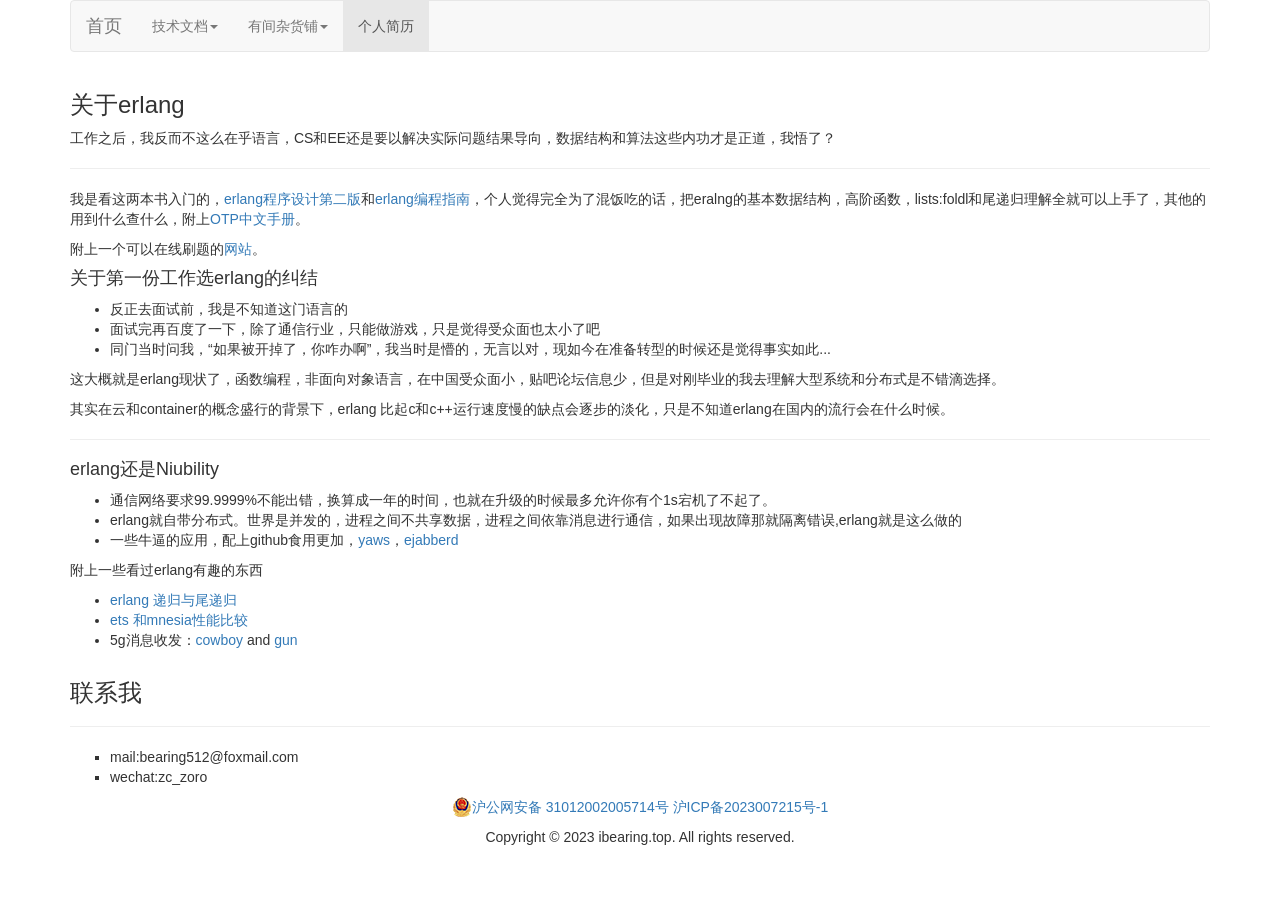
<file: sharing_erlang.html>
<!DOCTYPE html>
<html>
<head>
<meta charset="UTF-8">
<title>武当轴承的菜园子</title>
<!-- 导入bootstrap -->
 <meta name="viewport" content="width=device-width, initial-scale=1">
  <link rel="stylesheet" href="css/bootstrap.min.css" type="text/css">  
  <script src="js/jquery-3.1.1.min.js"></script>
  <script src="js/bootstrap.min.js"></script>  
  <!-- 导入自己的CSS -->
  <link rel="stylesheet" href="css/mycss.css" type="text/css"> 
  
</head>
<body>

<!-- 页头-->
<div class="container">
	<div class="row clearfix">
		<div class="col-md-12 column">
			<nav class="navbar navbar-default" role="navigation">
				<div class="navbar-header">
					 <button type="button" class="navbar-toggle" data-toggle="collapse" data-target="#bs-example-navbar-collapse-1"> <span class="sr-only">Toggle navigation</span><span class="icon-bar"></span><span class="icon-bar"></span><span class="icon-bar"></span></button> <a class="navbar-brand" href="mainpage.html">首页</a>
				</div>
				
				<div class="collapse navbar-collapse" id="bs-example-navbar-collapse-1">
					<ul class="nav navbar-nav">						
						<li class="dropdown">
							 <a href="#" class="dropdown-toggle" data-toggle="dropdown">技术文档<strong class="caret"></strong></a>
							<ul class="dropdown-menu">
								<li>
									 <a href="sharing_gan.html">生成对抗网络</a>
								</li>
								<li>
									 <a href="sharing_il.html">非均衡学习</a>
								</li>
								<li>
									 <a href="sharing_gan_other.html">基于深度生成模型自动测试</a>
								</li>
								<li class="divider">
								</li>
								<li>
									 <a href="sharing_3gpp.html">3GPP协议汇总</a>
									 <a href="sharing_http_status_code.html">HTTP State Code</a>
									 <a href="sharing_5g_basic.html">5G基础</a>
								</li>
							</ul>
						</li>
						<li class="dropdown">
							 <a href="#" class="dropdown-toggle" data-toggle="dropdown">有间杂货铺<strong class="caret"></strong></a>
							<ul class="dropdown-menu">
								<li>
									 <a href="sharing_laodongfa.html">一点劳动法</a>
								</li>
								<li>
									 <a href="sharing_erlang.html">关于erlang</a>
								</li>
								
							</ul>
						</li>
						<li class="active">
							 <a href="resume.html">个人简历</a>
						</li>					
					</ul>									
				</div>				
			</nav>
		</div>
    </div>
</div>

			



<!-- 关于erlang-->
<div class="container">
	<div class="row clearfix">
		<div class="col-md-12 column">
			<h3>
				关于erlang
			</h3>
			<p>工作之后，我反而不这么在乎语言，CS和EE还是要以解决实际问题结果导向，数据结构和算法这些内功才是正道，我悟了？</p>
			<hr>
			<p>
				我是看这两本书入门的，<a href="https://erldoc.com/doc/pdf/Erlang%E7%A8%8B%E5%BA%8F%E8%AE%BE%E8%AE%A1(%E7%AC%AC2%E7%89%88).pdf">erlang程序设计第二版</a>和<a href="https://github.com/zouhuigang/book/blob/master/Erlang%E7%BC%96%E7%A8%8B%E6%8C%87%E5%8D%97.pdf">erlang编程指南</a>，个人觉得完全为了混饭吃的话，把eralng的基本数据结构，高阶函数，lists:foldl和尾递归理解全就可以上手了，其他的用到什么查什么，附上<a href="https://erldoc.com/">OTP中文手册</a>。</p>
			<p>附上一个可以在线刷题的<a href="https://www.cainiaojc.com/tool/erlang/index.html">网站</a>。</p>

			<h4>关于第一份工作选erlang的纠结</h4>
			<p>
				<ul>
					<li>反正去面试前，我是不知道这门语言的</li>
					<li>面试完再百度了一下，除了通信行业，只能做游戏，只是觉得受众面也太小了吧</li>
					<li>同门当时问我，“如果被开掉了，你咋办啊”，我当时是懵的，无言以对，现如今在准备转型的时候还是觉得事实如此...</li>
				</ul>
			</p>
			<p>这大概就是erlang现状了，函数编程，非面向对象语言，在中国受众面小，贴吧论坛信息少，但是对刚毕业的我去理解大型系统和分布式是不错滴选择。</p>
			<p>其实在云和container的概念盛行的背景下，erlang 比起c和c++运行速度慢的缺点会逐步的淡化，只是不知道erlang在国内的流行会在什么时候。</p>
			<hr>
            <h4>erlang还是Niubility</h4>
            <p>
				<ul>
					<li>通信网络要求99.9999%不能出错，换算成一年的时间，也就在升级的时候最多允许你有个1s宕机了不起了。</li>
				    <li>erlang就自带分布式。世界是并发的，进程之间不共享数据，进程之间依靠消息进行通信，如果出现故障那就隔离错误,erlang就是这么做的</li>
					<li>一些牛逼的应用，配上github食用更加，<a href="https://github.com/erlyaws/yaws">yaws</a>，<a href="https://github.com/processone/ejabberd">ejabberd</a></li>
				</ul>
			</p>
			<p>附上一些看过erlang有趣的东西
                 <ul>
                 	<li><a href="https://blog.51cto.com/nxlhero/1105545">erlang 递归与尾递归</a></li>
                 	<li><a href="https://stackoverflow.com/questions/28493453/which-is-more-efficent-among-ets-and-mnesia">ets 和mnesia性能比较</a></li>
                 	<li>5g消息收发：<a href="https://github.com/ninenines/cowboy">cowboy</a> and <a href="https://github.com/ninenines/gun">gun</a></li>
				</ul>
			</p>

		</div>
	</div>
</div>

<!-- 页脚-->
<div class="container">
	<div class="row clearfix">
		<div class="col-md-12 column">
		<h3>
			联系我 
		</h3>
		<hr>
		<ul >
			<li type=square>mail:bearing512@foxmail.com</li>
			<li type=square>wechat:zc_zoro</li>
		</ul>
		 <div style="text-align:center">
		 	<p><a target="_blank" href="http://www.beian.gov.cn/portal/registerSystemInfo?recordcode=31012002005714" style="display:inline-block"><img src="pic/beiantubiao.png" style="float:left;"/>沪公网安备 31012002005714号</a>  <a href="http://beian.miit.gov.cn/">沪ICP备2023007215号-1</a></p>
		 	<p>Copyright © 2023 ibearing.top. All rights reserved.</p>
		 </div>	            
	</div>
</div>

 
</body>
</html>
</file>
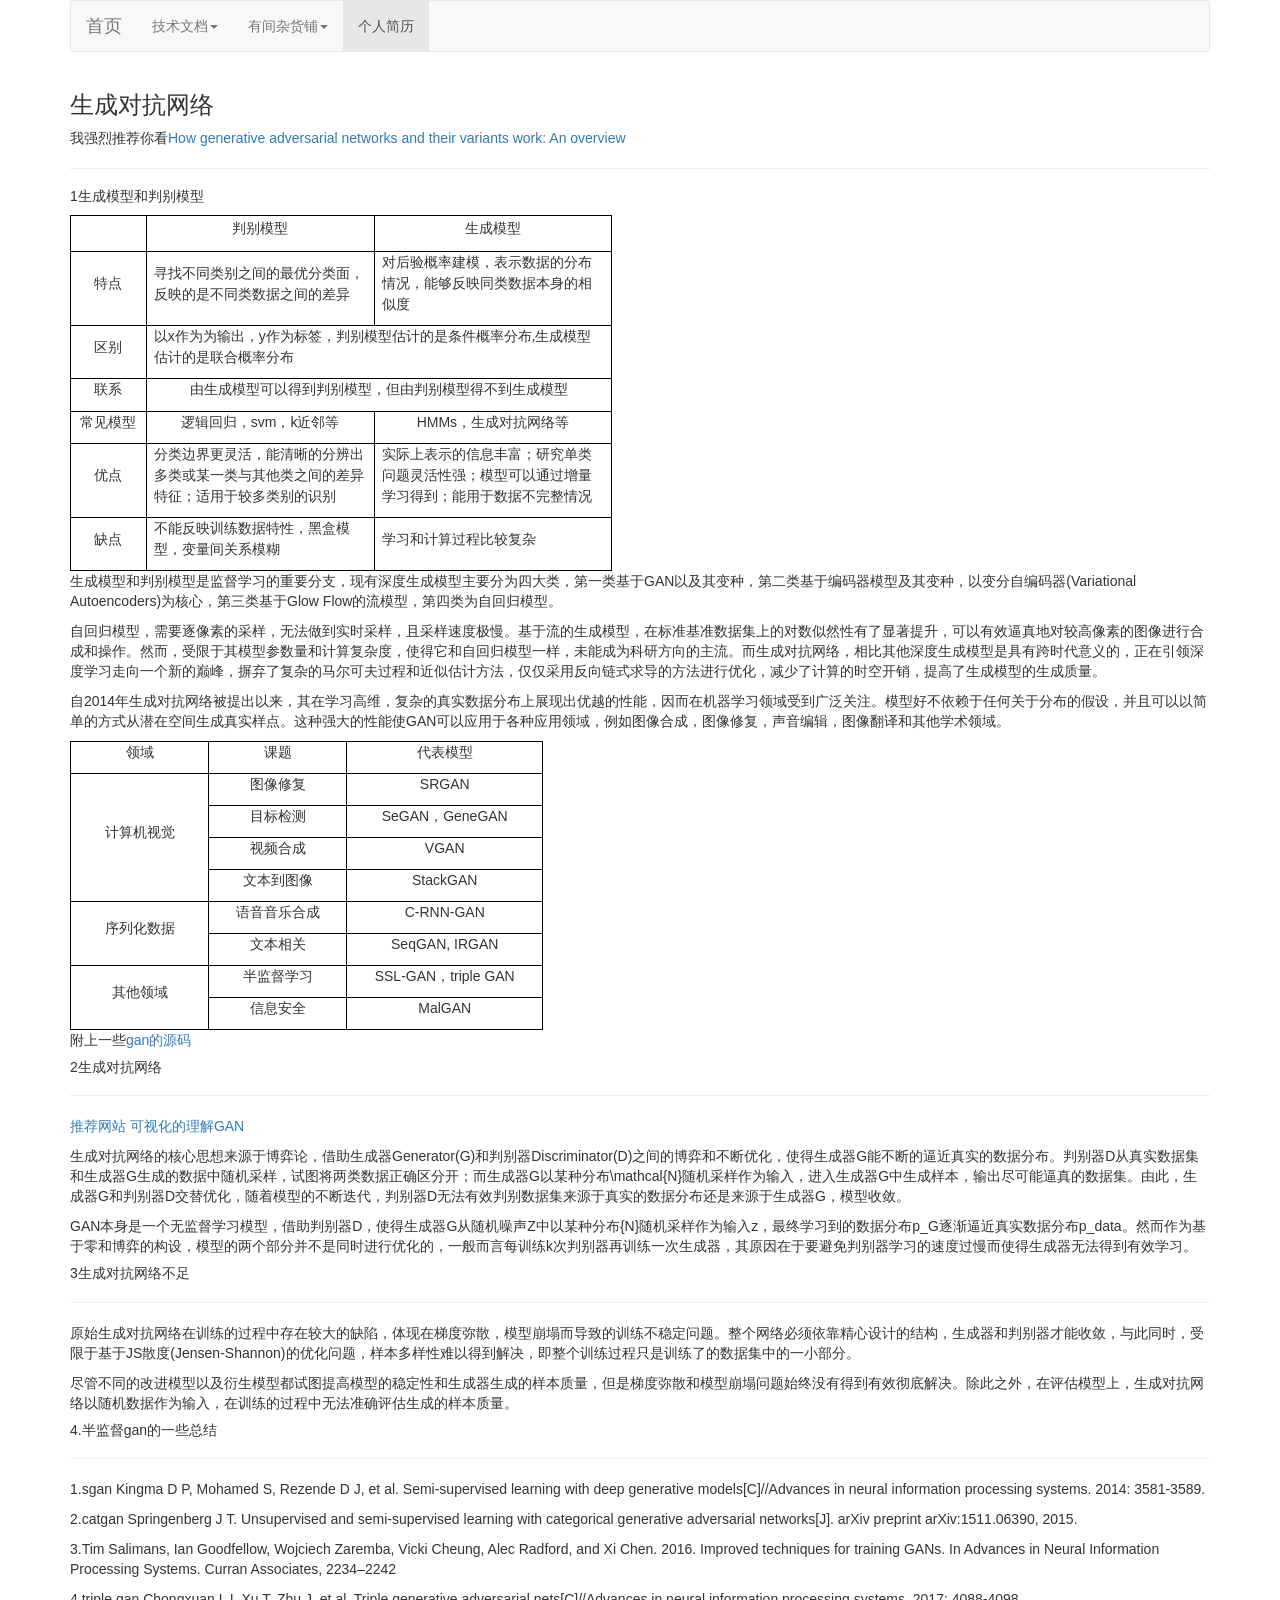
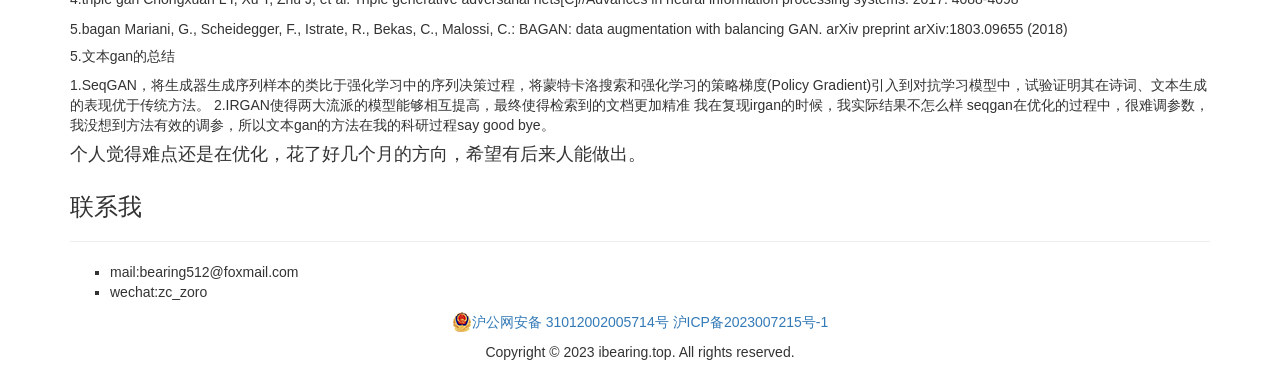
<file: sharing_gan.html>
<!DOCTYPE html>
<html>
<head>
<meta charset="UTF-8">
<title>武当轴承的菜园子</title>
<!-- 导入bootstrap -->
 <meta name="viewport" content="width=device-width, initial-scale=1">
  <link rel="stylesheet" href="css/bootstrap.min.css" type="text/css">  
  <script src="js/jquery-3.1.1.min.js"></script>
  <script src="js/bootstrap.min.js"></script>  
  <!-- 导入自己的CSS -->
  <link rel="stylesheet" href="css/mycss.css" type="text/css"> 
  
</head>
<body>

<!-- 页头-->
<div class="container">
  <div class="row clearfix">
    <div class="col-md-12 column">
      <nav class="navbar navbar-default" role="navigation">
        <div class="navbar-header">
           <button type="button" class="navbar-toggle" data-toggle="collapse" data-target="#bs-example-navbar-collapse-1"> <span class="sr-only">Toggle navigation</span><span class="icon-bar"></span><span class="icon-bar"></span><span class="icon-bar"></span></button> <a class="navbar-brand" href="mainpage.html">首页</a>
        </div>
        
        <div class="collapse navbar-collapse" id="bs-example-navbar-collapse-1">
          <ul class="nav navbar-nav">           
            <li class="dropdown">
               <a href="#" class="dropdown-toggle" data-toggle="dropdown">技术文档<strong class="caret"></strong></a>
              <ul class="dropdown-menu">
                <li>
                   <a href="sharing_gan.html">生成对抗网络</a>
                </li>
                <li>
                   <a href="sharing_il.html">非均衡学习</a>
                </li>
                <li>
                   <a href="sharing_gan_other.html">基于深度生成模型自动测试</a>
                </li>
                <li class="divider">
                </li>
                <li>
                   <a href="sharing_3gpp.html">3GPP协议汇总</a>
                   <a href="sharing_http_status_code.html">HTTP State Code</a>
                   <a href="sharing_5g_basic.html">5G基础</a>
                </li>
              </ul>
            </li>
            <li class="dropdown">
               <a href="#" class="dropdown-toggle" data-toggle="dropdown">有间杂货铺<strong class="caret"></strong></a>
              <ul class="dropdown-menu">
                <li>
                   <a href="sharing_laodongfa.html">一点劳动法</a>
                </li>
                <li>
                   <a href="sharing_erlang.html">关于erlang</a>
                </li>
                
              </ul>
            </li>
            <li class="active">
               <a href="resume.html">个人简历</a>
            </li>         
          </ul>                 
        </div>        
      </nav>
    </div>
    </div>
</div>

<!-- 主内容-->
<div class="container">
	<div class="row clearfix">
		<div class="col-md-12 column">     
			<h3>
				生成对抗网络
			</h3>
      <p>我强烈推荐你看<a href="https://arxiv.org/abs/1711.05914">How generative adversarial networks and their variants work: An overview</a> </p>
			<hr>
			<h5>1生成模型和判别模型</h5>
<table class=MsoTableGrid border=1 cellspacing=0 cellpadding=0 width=542
 style='width:406.6pt;border-collapse:collapse;border:none;mso-border-alt:solid windowtext .5pt;
 mso-yfti-tbllook:1184;mso-padding-alt:0cm 5.4pt 0cm 5.4pt'>
 <tr style='mso-yfti-irow:0;mso-yfti-firstrow:yes;page-break-inside:avoid;
  height:27.25pt'>
  <td width=76 valign=top style='width:56.85pt;border:solid windowtext 1.0pt;
  mso-border-alt:solid windowtext .5pt;padding:0cm 5.4pt 0cm 5.4pt;height:27.25pt'>
  <p class=MsoNormal align=left style='text-align:left;layout-grid-mode:char;
  mso-layout-grid-align:none'><span lang=EN-US style='mso-bidi-font-size:11.0pt;
  mso-font-kerning:1.0pt'><o:p>&nbsp;</o:p></span></p>
  </td>
  <td width=228 style='width:171.3pt;border:solid windowtext 1.0pt;border-left:
  none;mso-border-left-alt:solid windowtext .5pt;mso-border-alt:solid windowtext .5pt;
  padding:0cm 5.4pt 0cm 5.4pt;height:27.25pt'>
  <p class=MsoNormal align=center style='text-align:center;layout-grid-mode:
  char;mso-layout-grid-align:none'><span style='mso-bidi-font-size:11.0pt;
  font-family:宋体;mso-ascii-font-family:"Times New Roman";mso-hansi-font-family:
  "Times New Roman";mso-font-kerning:1.0pt'>判别模型</span><span lang=EN-US
  style='mso-bidi-font-size:11.0pt;mso-font-kerning:1.0pt'><o:p></o:p></span></p>
  </td>
  <td width=238 style='width:178.45pt;border:solid windowtext 1.0pt;border-left:
  none;mso-border-left-alt:solid windowtext .5pt;mso-border-alt:solid windowtext .5pt;
  padding:0cm 5.4pt 0cm 5.4pt;height:27.25pt'>
  <p class=MsoNormal align=center style='text-align:center;layout-grid-mode:
  char;mso-layout-grid-align:none'><span style='mso-bidi-font-size:11.0pt;
  font-family:宋体;mso-ascii-font-family:"Times New Roman";mso-hansi-font-family:
  "Times New Roman";mso-font-kerning:1.0pt'>生成模型</span><span lang=EN-US
  style='mso-bidi-font-size:11.0pt;mso-font-kerning:1.0pt'><o:p></o:p></span></p>
  </td>
 </tr>
 <tr style='mso-yfti-irow:1;page-break-inside:avoid;height:39.25pt'>
  <td width=76 style='width:56.85pt;border:solid windowtext 1.0pt;border-top:
  none;mso-border-top-alt:solid windowtext .5pt;mso-border-alt:solid windowtext .5pt;
  padding:0cm 5.4pt 0cm 5.4pt;height:39.25pt'>
  <p class=MsoNormal align=center style='text-align:center;layout-grid-mode:
  char;mso-layout-grid-align:none'><span style='mso-bidi-font-size:11.0pt;
  font-family:宋体;mso-ascii-font-family:"Times New Roman";mso-hansi-font-family:
  "Times New Roman";mso-font-kerning:1.0pt'>特点</span><span lang=EN-US
  style='mso-bidi-font-size:11.0pt;mso-font-kerning:1.0pt'><o:p></o:p></span></p>
  </td>
  <td width=228 style='width:171.3pt;border-top:none;border-left:none;
  border-bottom:solid windowtext 1.0pt;border-right:solid windowtext 1.0pt;
  mso-border-top-alt:solid windowtext .5pt;mso-border-left-alt:solid windowtext .5pt;
  mso-border-alt:solid windowtext .5pt;padding:0cm 5.4pt 0cm 5.4pt;height:39.25pt'>
  <p class=MsoNormal style='layout-grid-mode:char;mso-layout-grid-align:none'><span
  style='mso-bidi-font-size:11.0pt;font-family:宋体;mso-ascii-font-family:"Times New Roman";
  mso-hansi-font-family:"Times New Roman";mso-font-kerning:1.0pt'>寻找不同类别之间的最优分类面，反映的是不同类数据之间的差异</span><span
  lang=EN-US style='mso-bidi-font-size:11.0pt;mso-font-kerning:1.0pt'><o:p></o:p></span></p>
  </td>
  <td width=238 style='width:178.45pt;border-top:none;border-left:none;
  border-bottom:solid windowtext 1.0pt;border-right:solid windowtext 1.0pt;
  mso-border-top-alt:solid windowtext .5pt;mso-border-left-alt:solid windowtext .5pt;
  mso-border-alt:solid windowtext .5pt;padding:0cm 5.4pt 0cm 5.4pt;height:39.25pt'>
  <p class=MsoNormal style='layout-grid-mode:char;mso-layout-grid-align:none'><span
  style='mso-bidi-font-size:11.0pt;font-family:宋体;mso-ascii-font-family:"Times New Roman";
  mso-hansi-font-family:"Times New Roman";mso-font-kerning:1.0pt'>对后验概率建模，表示数据的分布情况，能够反映同类数据本身的相似度</span><span
  lang=EN-US style='mso-bidi-font-size:11.0pt;mso-font-kerning:1.0pt'><o:p></o:p></span></p>
  </td>
 </tr>
 <tr style='mso-yfti-irow:2;page-break-inside:avoid;height:34.85pt'>
  <td width=76 style='width:56.85pt;border:solid windowtext 1.0pt;border-top:
  none;mso-border-top-alt:solid windowtext .5pt;mso-border-alt:solid windowtext .5pt;
  padding:0cm 5.4pt 0cm 5.4pt;height:34.85pt'>
  <p class=MsoNormal align=center style='text-align:center;layout-grid-mode:
  char;mso-layout-grid-align:none'><span style='mso-bidi-font-size:11.0pt;
  font-family:宋体;mso-ascii-font-family:"Times New Roman";mso-hansi-font-family:
  "Times New Roman";mso-font-kerning:1.0pt'>区别</span><span lang=EN-US
  style='mso-bidi-font-size:11.0pt;mso-font-kerning:1.0pt'><o:p></o:p></span></p>
  </td>
  <td width=466 colspan=2 style='width:349.75pt;border-top:none;border-left:
  none;border-bottom:solid windowtext 1.0pt;border-right:solid windowtext 1.0pt;
  mso-border-top-alt:solid windowtext .5pt;mso-border-left-alt:solid windowtext .5pt;
  mso-border-alt:solid windowtext .5pt;padding:0cm 5.4pt 0cm 5.4pt;height:34.85pt'>
  <p class=MsoNormal align=left style='text-align:left;layout-grid-mode:char;
  mso-layout-grid-align:none'><span style='mso-bidi-font-size:11.0pt;
  font-family:宋体;mso-ascii-font-family:"Times New Roman";mso-hansi-font-family:
  "Times New Roman";mso-font-kerning:1.0pt'>以</span><span lang=EN-US
  style='mso-bidi-font-size:11.0pt;mso-font-kerning:1.0pt'>x</span><span
  style='mso-bidi-font-size:11.0pt;font-family:宋体;mso-ascii-font-family:"Times New Roman";
  mso-hansi-font-family:"Times New Roman";mso-font-kerning:1.0pt'>作为为输出，</span><span
  lang=EN-US style='mso-bidi-font-size:11.0pt;mso-font-kerning:1.0pt'>y</span><span
  style='mso-bidi-font-size:11.0pt;font-family:宋体;mso-ascii-font-family:"Times New Roman";
  mso-hansi-font-family:"Times New Roman";mso-font-kerning:1.0pt'>作为标签，判别模型估计的是条件概率分布,生成模型估计的是联合概率分布
  </td>
 </tr>
 <tr style='mso-yfti-irow:3;page-break-inside:avoid;height:24.45pt'>
  <td width=76 style='width:56.85pt;border:solid windowtext 1.0pt;border-top:
  none;mso-border-top-alt:solid windowtext .5pt;mso-border-alt:solid windowtext .5pt;
  padding:0cm 5.4pt 0cm 5.4pt;height:24.45pt'>
  <p class=MsoNormal align=center style='text-align:center;layout-grid-mode:
  char;mso-layout-grid-align:none'><span style='mso-bidi-font-size:11.0pt;
  font-family:宋体;mso-ascii-font-family:"Times New Roman";mso-hansi-font-family:
  "Times New Roman";mso-font-kerning:1.0pt'>联系</span><span lang=EN-US
  style='mso-bidi-font-size:11.0pt;mso-font-kerning:1.0pt'><o:p></o:p></span></p>
  </td>
  <td width=466 colspan=2 style='width:349.75pt;border-top:none;border-left:
  none;border-bottom:solid windowtext 1.0pt;border-right:solid windowtext 1.0pt;
  mso-border-top-alt:solid windowtext .5pt;mso-border-left-alt:solid windowtext .5pt;
  mso-border-alt:solid windowtext .5pt;padding:0cm 5.4pt 0cm 5.4pt;height:24.45pt'>
  <p class=MsoNormal align=center style='text-align:center;layout-grid-mode:
  char;mso-layout-grid-align:none'><span style='mso-bidi-font-size:11.0pt;
  font-family:宋体;mso-ascii-font-family:"Times New Roman";mso-hansi-font-family:
  "Times New Roman";mso-font-kerning:1.0pt'>由生成模型可以得到判别模型，但由判别模型得不到生成模型</span><span
  lang=EN-US style='mso-bidi-font-size:11.0pt;mso-font-kerning:1.0pt'><o:p></o:p></span></p>
  </td>
 </tr>
 <tr style='mso-yfti-irow:4;page-break-inside:avoid;height:24.25pt'>
  <td width=76 style='width:56.85pt;border:solid windowtext 1.0pt;border-top:
  none;mso-border-top-alt:solid windowtext .5pt;mso-border-alt:solid windowtext .5pt;
  padding:0cm 5.4pt 0cm 5.4pt;height:24.25pt'>
  <p class=MsoNormal align=center style='text-align:center;layout-grid-mode:
  char;mso-layout-grid-align:none'><span style='mso-bidi-font-size:11.0pt;
  font-family:宋体;mso-ascii-font-family:"Times New Roman";mso-hansi-font-family:
  "Times New Roman";mso-font-kerning:1.0pt'>常见模型</span><span lang=EN-US
  style='mso-bidi-font-size:11.0pt;mso-font-kerning:1.0pt'><o:p></o:p></span></p>
  </td>
  <td width=228 style='width:171.3pt;border-top:none;border-left:none;
  border-bottom:solid windowtext 1.0pt;border-right:solid windowtext 1.0pt;
  mso-border-top-alt:solid windowtext .5pt;mso-border-left-alt:solid windowtext .5pt;
  mso-border-alt:solid windowtext .5pt;padding:0cm 5.4pt 0cm 5.4pt;height:24.25pt'>
  <p class=MsoNormal align=center style='text-align:center;layout-grid-mode:
  char;mso-layout-grid-align:none'><span style='mso-bidi-font-size:11.0pt;
  font-family:宋体;mso-ascii-font-family:"Times New Roman";mso-hansi-font-family:
  "Times New Roman";mso-font-kerning:1.0pt'>逻辑回归，</span><span class=SpellE><span
  lang=EN-US style='mso-bidi-font-size:11.0pt;mso-font-kerning:1.0pt'>svm</span></span><span
  style='mso-bidi-font-size:11.0pt;font-family:宋体;mso-ascii-font-family:"Times New Roman";
  mso-hansi-font-family:"Times New Roman";mso-font-kerning:1.0pt'>，</span><span
  lang=EN-US style='mso-bidi-font-size:11.0pt;mso-font-kerning:1.0pt'>k</span><span
  style='mso-bidi-font-size:11.0pt;font-family:宋体;mso-ascii-font-family:"Times New Roman";
  mso-hansi-font-family:"Times New Roman";mso-font-kerning:1.0pt'>近邻等</span><span
  lang=EN-US style='mso-bidi-font-size:11.0pt;mso-font-kerning:1.0pt'><o:p></o:p></span></p>
  </td>
  <td width=238 style='width:178.45pt;border-top:none;border-left:none;
  border-bottom:solid windowtext 1.0pt;border-right:solid windowtext 1.0pt;
  mso-border-top-alt:solid windowtext .5pt;mso-border-left-alt:solid windowtext .5pt;
  mso-border-alt:solid windowtext .5pt;padding:0cm 5.4pt 0cm 5.4pt;height:24.25pt'>
  <p class=MsoNormal align=center style='text-align:center;layout-grid-mode:
  char;mso-layout-grid-align:none'><span lang=EN-US style='mso-bidi-font-size:
  11.0pt;mso-font-kerning:1.0pt'>HMMs</span><span style='mso-bidi-font-size:
  11.0pt;font-family:宋体;mso-ascii-font-family:"Times New Roman";mso-hansi-font-family:
  "Times New Roman";mso-font-kerning:1.0pt'>，生成对抗网络等</span><span lang=EN-US
  style='mso-bidi-font-size:11.0pt;mso-font-kerning:1.0pt'><o:p></o:p></span></p>
  </td>
 </tr>
 <tr style='mso-yfti-irow:5;page-break-inside:avoid;height:49.5pt'>
  <td width=76 style='width:56.85pt;border:solid windowtext 1.0pt;border-top:
  none;mso-border-top-alt:solid windowtext .5pt;mso-border-alt:solid windowtext .5pt;
  padding:0cm 5.4pt 0cm 5.4pt;height:49.5pt'>
  <p class=MsoNormal align=center style='text-align:center;layout-grid-mode:
  char;mso-layout-grid-align:none'><span style='mso-bidi-font-size:11.0pt;
  font-family:宋体;mso-ascii-font-family:"Times New Roman";mso-hansi-font-family:
  "Times New Roman";mso-font-kerning:1.0pt'>优点</span><span lang=EN-US
  style='mso-bidi-font-size:11.0pt;mso-font-kerning:1.0pt'><o:p></o:p></span></p>
  </td>
  <td width=228 style='width:171.3pt;border-top:none;border-left:none;
  border-bottom:solid windowtext 1.0pt;border-right:solid windowtext 1.0pt;
  mso-border-top-alt:solid windowtext .5pt;mso-border-left-alt:solid windowtext .5pt;
  mso-border-alt:solid windowtext .5pt;padding:0cm 5.4pt 0cm 5.4pt;height:49.5pt'>
  <p class=MsoNormal align=left style='text-align:left;layout-grid-mode:char;
  mso-layout-grid-align:none'><span style='mso-bidi-font-size:11.0pt;
  font-family:宋体;mso-ascii-font-family:"Times New Roman";mso-hansi-font-family:
  "Times New Roman";mso-font-kerning:1.0pt'>分类边界更灵活，能清晰的分辨出多类或某一类与其他类之间的差异特征；适用于较多类别的识别</span><span
  lang=EN-US style='mso-bidi-font-size:11.0pt;mso-font-kerning:1.0pt'><o:p></o:p></span></p>
  </td>
  <td width=238 style='width:178.45pt;border-top:none;border-left:none;
  border-bottom:solid windowtext 1.0pt;border-right:solid windowtext 1.0pt;
  mso-border-top-alt:solid windowtext .5pt;mso-border-left-alt:solid windowtext .5pt;
  mso-border-alt:solid windowtext .5pt;padding:0cm 5.4pt 0cm 5.4pt;height:49.5pt'>
  <p class=MsoNormal align=left style='text-align:left;layout-grid-mode:char;
  mso-layout-grid-align:none'><span style='mso-bidi-font-size:11.0pt;
  font-family:宋体;mso-ascii-font-family:"Times New Roman";mso-hansi-font-family:
  "Times New Roman";mso-font-kerning:1.0pt'>实际上表示的信息丰富；研究单类问题灵活性强；模型可以通过增量学习得到；能用于数据不完整情况</span><span
  lang=EN-US style='mso-bidi-font-size:11.0pt;mso-font-kerning:1.0pt'><o:p></o:p></span></p>
  </td>
 </tr>
 <tr style='mso-yfti-irow:6;mso-yfti-lastrow:yes;page-break-inside:avoid;
  height:33.4pt'>
  <td width=76 style='width:56.85pt;border:solid windowtext 1.0pt;border-top:
  none;mso-border-top-alt:solid windowtext .5pt;mso-border-alt:solid windowtext .5pt;
  padding:0cm 5.4pt 0cm 5.4pt;height:33.4pt'>
  <p class=MsoNormal align=center style='text-align:center;layout-grid-mode:
  char;mso-layout-grid-align:none'><span style='mso-bidi-font-size:11.0pt;
  font-family:宋体;mso-ascii-font-family:"Times New Roman";mso-hansi-font-family:
  "Times New Roman";mso-font-kerning:1.0pt'>缺点</span><span lang=EN-US
  style='mso-bidi-font-size:11.0pt;mso-font-kerning:1.0pt'><o:p></o:p></span></p>
  </td>
  <td width=228 style='width:171.3pt;border-top:none;border-left:none;
  border-bottom:solid windowtext 1.0pt;border-right:solid windowtext 1.0pt;
  mso-border-top-alt:solid windowtext .5pt;mso-border-left-alt:solid windowtext .5pt;
  mso-border-alt:solid windowtext .5pt;padding:0cm 5.4pt 0cm 5.4pt;height:33.4pt'>
  <p class=MsoNormal align=left style='text-align:left;layout-grid-mode:char;
  mso-layout-grid-align:none'><span style='mso-bidi-font-size:11.0pt;
  font-family:宋体;mso-ascii-font-family:"Times New Roman";mso-hansi-font-family:
  "Times New Roman";mso-font-kerning:1.0pt'>不能反映训练数据特性，黑盒模型，变量间关系模糊</span><span
  lang=EN-US style='mso-bidi-font-size:11.0pt;mso-font-kerning:1.0pt'><o:p></o:p></span></p>
  </td>
  <td width=238 style='width:178.45pt;border-top:none;border-left:none;
  border-bottom:solid windowtext 1.0pt;border-right:solid windowtext 1.0pt;
  mso-border-top-alt:solid windowtext .5pt;mso-border-left-alt:solid windowtext .5pt;
  mso-border-alt:solid windowtext .5pt;padding:0cm 5.4pt 0cm 5.4pt;height:33.4pt'>
  <p class=MsoNormal align=left style='text-align:left;layout-grid-mode:char;
  mso-layout-grid-align:none'><span style='mso-bidi-font-size:11.0pt;
  font-family:宋体;mso-ascii-font-family:"Times New Roman";mso-hansi-font-family:
  "Times New Roman";mso-font-kerning:1.0pt'>学习和计算过程比较复杂</span><span lang=EN-US
  style='mso-bidi-font-size:11.0pt;mso-font-kerning:1.0pt'><o:p></o:p></span></p>
</table>

			<p>生成模型和判别模型是监督学习的重要分支，现有深度生成模型主要分为四大类，第一类基于GAN以及其变种，第二类基于编码器模型及其变种，以变分自编码器(Variational Autoencoders)为核心，第三类基于Glow Flow的流模型，第四类为自回归模型。</p>

            <p>自回归模型，需要逐像素的采样，无法做到实时采样，且采样速度极慢。基于流的生成模型，在标准基准数据集上的对数似然性有了显著提升，可以有效逼真地对较高像素的图像进行合成和操作。然而，受限于其模型参数量和计算复杂度，使得它和自回归模型一样，未能成为科研方向的主流。而生成对抗网络，相比其他深度生成模型是具有跨时代意义的，正在引领深度学习走向一个新的巅峰，摒弃了复杂的马尔可夫过程和近似估计方法，仅仅采用反向链式求导的方法进行优化，减少了计算的时空开销，提高了生成模型的生成质量。</p>

			<p>自2014年生成对抗网络被提出以来，其在学习高维，复杂的真实数据分布上展现出优越的性能，因而在机器学习领域受到广泛关注。模型好不依赖于任何关于分布的假设，并且可以以简单的方式从潜在空间生成真实样点。这种强大的性能使GAN可以应用于各种应用领域，例如图像合成，图像修复，声音编辑，图像翻译和其他学术领域。</p>
			

			<table class=MsoNormalTable border=0 cellspacing=0 cellpadding=0
 style='border-collapse:collapse;mso-yfti-tbllook:1184;mso-padding-alt:0cm 0cm 0cm 0cm'>
 <tr style='mso-yfti-irow:0;mso-yfti-firstrow:yes'>
  <td width=138 valign=top style='width:103.6pt;border:solid windowtext 1.0pt;
  padding:0cm 5.4pt 0cm 5.4pt'>
  <p class=MsoNormal align=center style='text-align:center;layout-grid-mode:
  char'><span style='font-family:宋体'>领域</span></p>
  </td>
  <td width=138 valign=top style='width:103.6pt;border:solid windowtext 1.0pt;
  border-left:none;padding:0cm 5.4pt 0cm 5.4pt'>
  <p class=MsoNormal align=center style='text-align:center;layout-grid-mode:
  char'><span style='font-family:宋体'>课题</span></p>
  </td>
  <td width=196 valign=top style='width:146.95pt;border:solid windowtext 1.0pt;
  border-left:none;padding:0cm 5.4pt 0cm 5.4pt'>
  <p class=MsoNormal align=center style='text-align:center;layout-grid-mode:
  char'><span style='font-family:宋体'>代表模型</span></p>
  </td>
 </tr>
 <tr style='mso-yfti-irow:1'>
  <td width=138 rowspan=4 style='width:103.6pt;border:solid windowtext 1.0pt;
  border-top:none;padding:0cm 5.4pt 0cm 5.4pt'>
  <p class=MsoNormal align=center style='text-align:center;layout-grid-mode:
  char'><span style='font-family:宋体'>计算机视觉</span></p>
  </td>
  <td width=138 valign=top style='width:103.6pt;border-top:none;border-left:
  none;border-bottom:solid windowtext 1.0pt;border-right:solid windowtext 1.0pt;
  padding:0cm 5.4pt 0cm 5.4pt'>
  <p class=MsoNormal align=center style='text-align:center;layout-grid-mode:
  char'><span style='font-family:宋体'>图像修复</span></p>
  </td>
  <td width=196 valign=top style='width:146.95pt;border-top:none;border-left:
  none;border-bottom:solid windowtext 1.0pt;border-right:solid windowtext 1.0pt;
  padding:0cm 5.4pt 0cm 5.4pt'>
  <p class=MsoNormal align=center style='text-align:center;layout-grid-mode:
  char'><span lang=EN-US>SRGAN</span></p>
  </td>
 </tr>
 <tr style='mso-yfti-irow:2'>
  <td width=138 valign=top style='width:103.6pt;border-top:none;border-left:
  none;border-bottom:solid windowtext 1.0pt;border-right:solid windowtext 1.0pt;
  padding:0cm 5.4pt 0cm 5.4pt'>
  <p class=MsoNormal align=center style='text-align:center;layout-grid-mode:
  char'><span style='font-family:宋体'>目标检测</span></p>
  </td>
  <td width=196 valign=top style='width:146.95pt;border-top:none;border-left:
  none;border-bottom:solid windowtext 1.0pt;border-right:solid windowtext 1.0pt;
  padding:0cm 5.4pt 0cm 5.4pt'>
  <p class=MsoNormal align=center style='text-align:center;layout-grid-mode:
  char'><span lang=EN-US>SeGAN</span><span style='font-family:宋体'>，</span><span
  lang=EN-US>GeneGAN</span></p>
  </td>
 </tr>
 <tr style='mso-yfti-irow:3'>
  <td width=138 valign=top style='width:103.6pt;border-top:none;border-left:
  none;border-bottom:solid windowtext 1.0pt;border-right:solid windowtext 1.0pt;
  padding:0cm 5.4pt 0cm 5.4pt'>
  <p class=MsoNormal align=center style='text-align:center;layout-grid-mode:
  char'><span style='font-family:宋体'>视频合成</span></p>
  </td>
  <td width=196 valign=top style='width:146.95pt;border-top:none;border-left:
  none;border-bottom:solid windowtext 1.0pt;border-right:solid windowtext 1.0pt;
  padding:0cm 5.4pt 0cm 5.4pt'>
  <p class=MsoNormal align=center style='text-align:center;layout-grid-mode:
  char'><span lang=EN-US>VGAN</span></p>
  </td>
 </tr>
 <tr style='mso-yfti-irow:4'>
  <td width=138 valign=top style='width:103.6pt;border-top:none;border-left:
  none;border-bottom:solid windowtext 1.0pt;border-right:solid windowtext 1.0pt;
  padding:0cm 5.4pt 0cm 5.4pt'>
  <p class=MsoNormal align=center style='text-align:center;layout-grid-mode:
  char'><span style='font-family:宋体'>文本到图像</span></p>
  </td>
  <td width=196 valign=top style='width:146.95pt;border-top:none;border-left:
  none;border-bottom:solid windowtext 1.0pt;border-right:solid windowtext 1.0pt;
  padding:0cm 5.4pt 0cm 5.4pt'>
  <p class=MsoNormal align=center style='text-align:center;layout-grid-mode:
  char'><span lang=EN-US>StackGAN</span></p>
  </td>
 </tr>
 <tr style='mso-yfti-irow:5'>
  <td width=138 rowspan=2 style='width:103.6pt;border:solid windowtext 1.0pt;
  border-top:none;padding:0cm 5.4pt 0cm 5.4pt'>
  <p class=MsoNormal align=center style='text-align:center;layout-grid-mode:
  char'><span style='font-family:宋体'>序列化数据</span></p>
  </td>
  <td width=138 valign=top style='width:103.6pt;border-top:none;border-left:
  none;border-bottom:solid windowtext 1.0pt;border-right:solid windowtext 1.0pt;
  padding:0cm 5.4pt 0cm 5.4pt'>
  <p class=MsoNormal align=center style='text-align:center;layout-grid-mode:
  char'><span style='font-family:宋体'>语音音乐合成</span></p>
  </td>
  <td width=196 valign=top style='width:146.95pt;border-top:none;border-left:
  none;border-bottom:solid windowtext 1.0pt;border-right:solid windowtext 1.0pt;
  padding:0cm 5.4pt 0cm 5.4pt'>
  <p class=MsoNormal align=center style='text-align:center;layout-grid-mode:
  char'><span lang=EN-US>C-RNN-GAN</span></p>
  </td>
 </tr>
 <tr style='mso-yfti-irow:6'>
  <td width=138 valign=top style='width:103.6pt;border-top:none;border-left:
  none;border-bottom:solid windowtext 1.0pt;border-right:solid windowtext 1.0pt;
  padding:0cm 5.4pt 0cm 5.4pt'>
  <p class=MsoNormal align=center style='text-align:center;layout-grid-mode:
  char'><span style='font-family:宋体'>文本相关</span></p>
  </td>
  <td width=196 valign=top style='width:146.95pt;border-top:none;border-left:
  none;border-bottom:solid windowtext 1.0pt;border-right:solid windowtext 1.0pt;
  padding:0cm 5.4pt 0cm 5.4pt'>
  <p class=MsoNormal align=center style='text-align:center;layout-grid-mode:
  char'><span lang=EN-US>SeqGAN, IRGAN</span></p>
  </td>
 </tr>
 <tr style='mso-yfti-irow:7'>
  <td width=138 rowspan=2 style='width:103.6pt;border:solid windowtext 1.0pt;
  border-top:none;padding:0cm 5.4pt 0cm 5.4pt'>
  <p class=MsoNormal align=center style='text-align:center;layout-grid-mode:
  char'><span style='font-family:宋体'>其他领域</span></p>
  </td>
  <td width=138 valign=top style='width:103.6pt;border-top:none;border-left:
  none;border-bottom:solid windowtext 1.0pt;border-right:solid windowtext 1.0pt;
  padding:0cm 5.4pt 0cm 5.4pt'>
  <p class=MsoNormal align=center style='text-align:center;layout-grid-mode:
  char'><span style='font-family:宋体'>半监督学习</span></p>
  </td>
  <td width=196 valign=top style='width:146.95pt;border-top:none;border-left:
  none;border-bottom:solid windowtext 1.0pt;border-right:solid windowtext 1.0pt;
  padding:0cm 5.4pt 0cm 5.4pt'>
  <p class=MsoNormal align=center style='text-align:center;layout-grid-mode:
  char'><span lang=EN-US>SSL-GAN</span><span style='font-family:宋体'>，</span><span
  lang=EN-US>triple GAN</span></p>
  </td>
 </tr>
 <tr style='mso-yfti-irow:8;mso-yfti-lastrow:yes'>
  <td width=138 valign=top style='width:103.6pt;border-top:none;border-left:
  none;border-bottom:solid windowtext 1.0pt;border-right:solid windowtext 1.0pt;
  padding:0cm 5.4pt 0cm 5.4pt'>
  <p class=MsoNormal align=center style='text-align:center;layout-grid-mode:
  char'><span style='font-family:宋体'>信息安全</span></p>
  </td>
  <td width=196 valign=top style='width:146.95pt;border-top:none;border-left:
  none;border-bottom:solid windowtext 1.0pt;border-right:solid windowtext 1.0pt;
  padding:0cm 5.4pt 0cm 5.4pt'>
  <p class=MsoNormal align=center style='text-align:center;layout-grid-mode:
  char'><span lang=EN-US>MalGAN</span></p>
  </td>
 </tr>
</table>
<p>附上一些<a href="https://github.com/hwalsuklee/tensorflow-generative-model-collections">gan的源码</a></p>

<h5>2生成对抗网络</h5>
<hr>
<p><a href="https://poloclub.github.io/ganlab/">推荐网站 可视化的理解GAN</a></p>
<p>生成对抗网络的核心思想来源于博弈论，借助生成器Generator(G)和判别器Discriminator(D)之间的博弈和不断优化，使得生成器G能不断的逼近真实的数据分布。判别器D从真实数据集和生成器G生成的数据中随机采样，试图将两类数据正确区分开；而生成器G以某种分布\mathcal{N}随机采样作为输入，进入生成器G中生成样本，输出尽可能逼真的数据集。由此，生成器G和判别器D交替优化，随着模型的不断迭代，判别器D无法有效判别数据集来源于真实的数据分布还是来源于生成器G，模型收敛。

<p>GAN本身是一个无监督学习模型，借助判别器D，使得生成器G从随机噪声Z中以某种分布{N}随机采样作为输入z，最终学习到的数据分布p_G逐渐逼近真实数据分布p_data。然而作为基于零和博弈的构设，模型的两个部分并不是同时进行优化的，一般而言每训练k次判别器再训练一次生成器，其原因在于要避免判别器学习的速度过慢而使得生成器无法得到有效学习。</p>

<h5>3生成对抗网络不足</h5>
<hr>
<p>原始生成对抗网络在训练的过程中存在较大的缺陷，体现在梯度弥散，模型崩塌而导致的训练不稳定问题。整个网络必须依靠精心设计的结构，生成器和判别器才能收敛，与此同时，受限于基于JS散度(Jensen-Shannon)的优化问题，样本多样性难以得到解决，即整个训练过程只是训练了的数据集中的一小部分。</p>
<p>尽管不同的改进模型以及衍生模型都试图提高模型的稳定性和生成器生成的样本质量，但是梯度弥散和模型崩塌问题始终没有得到有效彻底解决。除此之外，在评估模型上，生成对抗网络以随机数据作为输入，在训练的过程中无法准确评估生成的样本质量。</p>

<h5>4.半监督gan的一些总结</h5>
<hr>
<p>1.sgan Kingma D P, Mohamed S, Rezende D J, et al. Semi-supervised learning with deep generative models[C]//Advances in neural information processing systems. 2014: 3581-3589.</p>
<p>2.catgan Springenberg J T. Unsupervised and semi-supervised learning with categorical generative adversarial networks[J]. arXiv preprint arXiv:1511.06390, 2015.</p>
<p>3.Tim Salimans, Ian Goodfellow, Wojciech Zaremba, Vicki Cheung, Alec Radford, and Xi Chen. 2016. Improved techniques for training GANs. In Advances in Neural Information Processing Systems. Curran Associates, 2234–2242</p>
<p>4.triple gan Chongxuan L I, Xu T, Zhu J, et al. Triple generative adversarial nets[C]//Advances in neural information processing systems. 2017: 4088-4098</p>
<p>5.bagan Mariani, G., Scheidegger, F., Istrate, R., Bekas, C., Malossi, C.: BAGAN: data augmentation with balancing GAN. arXiv preprint arXiv:1803.09655 (2018) </p>

<h5>5.文本gan的总结</h5>
1.SeqGAN，将生成器生成序列样本的类比于强化学习中的序列决策过程，将蒙特卡洛搜索和强化学习的策略梯度(Policy Gradient)引入到对抗学习模型中，试验证明其在诗词、文本生成的表现优于传统方法。
2.IRGAN使得两大流派的模型能够相互提高，最终使得检索到的文档更加精准

我在复现irgan的时候，我实际结果不怎么样
seqgan在优化的过程中，很难调参数，我没想到方法有效的调参，所以文本gan的方法在我的科研过程say good bye。
<h4>个人觉得难点还是在优化，花了好几个月的方向，希望有后来人能做出。</h4>


		</div>
	</div>
</div>


<!-- 页脚-->
<div class="container">
  <div class="row clearfix">
    <div class="col-md-12 column">
    <h3>
      联系我 
    </h3>
    <hr>
    <ul >
      <li type=square>mail:bearing512@foxmail.com</li>
      <li type=square>wechat:zc_zoro</li>
    </ul>
     <div style="text-align:center">
      <p><a target="_blank" href="http://www.beian.gov.cn/portal/registerSystemInfo?recordcode=31012002005714" style="display:inline-block"><img src="pic/beiantubiao.png" style="float:left;"/>沪公网安备 31012002005714号</a>  <a href="http://beian.miit.gov.cn/">沪ICP备2023007215号-1</a></p>
      <p>Copyright © 2023 ibearing.top. All rights reserved.</p>
     </div>             
  </div>
</div>

 
</body>
</html>
</file>
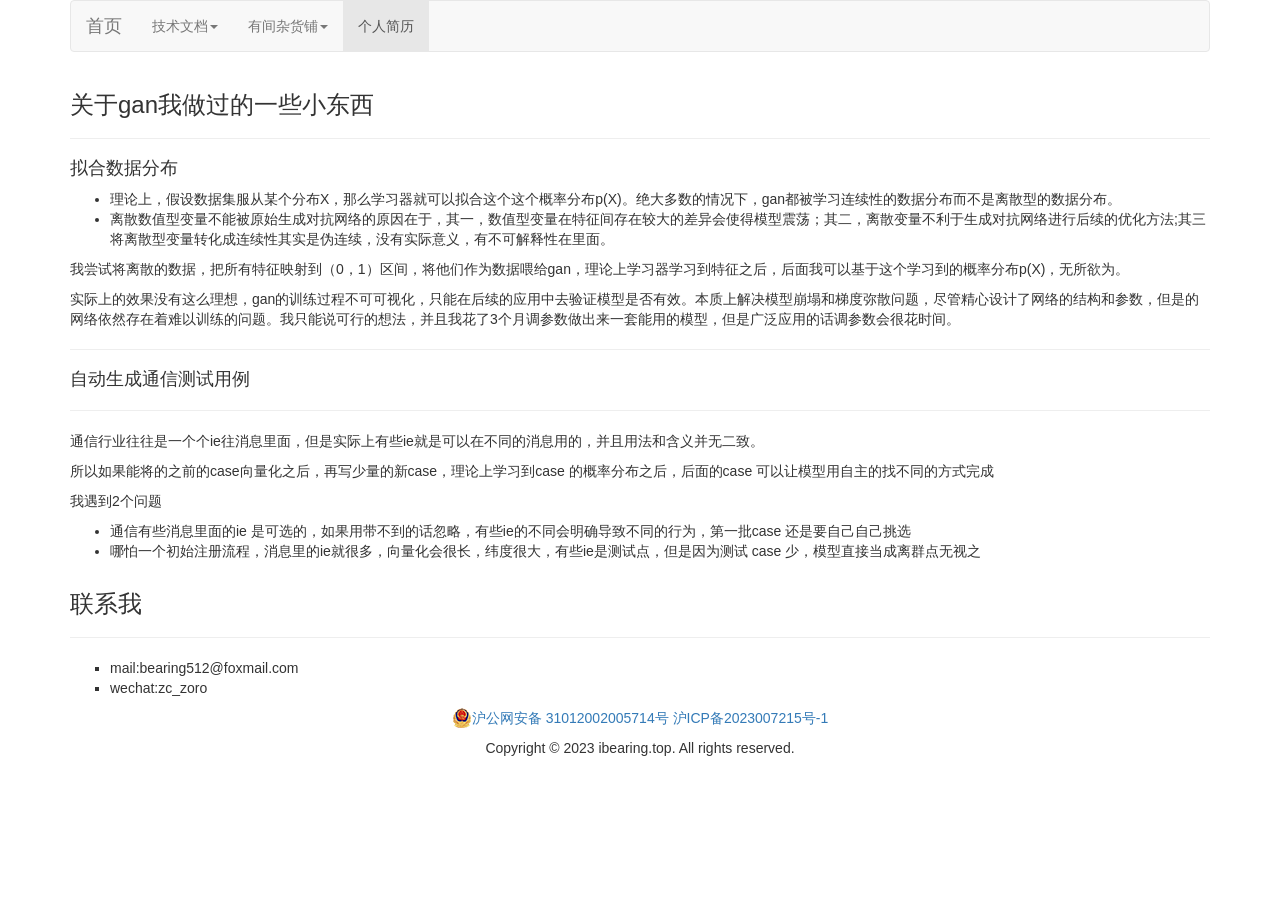
<file: sharing_gan_other.html>
<!DOCTYPE html>
<html>
<head>
<meta charset="UTF-8">
<title>武当轴承的菜园子</title>
<!-- 导入bootstrap -->
 <meta name="viewport" content="width=device-width, initial-scale=1">
  <link rel="stylesheet" href="css/bootstrap.min.css" type="text/css">  
  <script src="js/jquery-3.1.1.min.js"></script>
  <script src="js/bootstrap.min.js"></script>  
  <!-- 导入自己的CSS -->
  <link rel="stylesheet" href="css/mycss.css" type="text/css"> 
  
</head>
<body>

<!-- 页头-->
<div class="container">
	<div class="row clearfix">
		<div class="col-md-12 column">
			<nav class="navbar navbar-default" role="navigation">
				<div class="navbar-header">
					 <button type="button" class="navbar-toggle" data-toggle="collapse" data-target="#bs-example-navbar-collapse-1"> <span class="sr-only">Toggle navigation</span><span class="icon-bar"></span><span class="icon-bar"></span><span class="icon-bar"></span></button> <a class="navbar-brand" href="mainpage.html">首页</a>
				</div>
				
				<div class="collapse navbar-collapse" id="bs-example-navbar-collapse-1">
					<ul class="nav navbar-nav">						
						<li class="dropdown">
							 <a href="#" class="dropdown-toggle" data-toggle="dropdown">技术文档<strong class="caret"></strong></a>
							<ul class="dropdown-menu">
								<li>
									 <a href="sharing_gan.html">生成对抗网络</a>
								</li>
								<li>
									 <a href="sharing_il.html">非均衡学习</a>
								</li>
								<li>
									 <a href="sharing_gan_other.html">基于深度生成模型自动测试</a>
								</li>
								<li class="divider">
								</li>
								<li>
									 <a href="sharing_3gpp.html">3GPP协议汇总</a>
									 <a href="sharing_http_status_code.html">HTTP State Code</a>
									 <a href="sharing_5g_basic.html">5G基础</a>
								</li>
							</ul>
						</li>
						<li class="dropdown">
							 <a href="#" class="dropdown-toggle" data-toggle="dropdown">有间杂货铺<strong class="caret"></strong></a>
							<ul class="dropdown-menu">
								<li>
									 <a href="sharing_laodongfa.html">一点劳动法</a>
								</li>
								<li>
									 <a href="sharing_erlang.html">关于erlang</a>
								</li>
								
							</ul>
						</li>
						<li class="active">
							 <a href="resume.html">个人简历</a>
						</li>					
					</ul>									
				</div>				
			</nav>
		</div>
    </div>
</div>

			
<!-- 描述-->
<div class="container">
	<div class="row clearfix">
	<div class="col-md-12 column">
			<h3>
				关于gan我做过的一些小东西 
			</h3>
			<hr>
			<h4>拟合数据分布</h4>
			<p>
				<ul>
				<li>理论上，假设数据集服从某个分布X，那么学习器就可以拟合这个这个概率分布p(X)。绝大多数的情况下，gan都被学习连续性的数据分布而不是离散型的数据分布。</li>
				<li>离散数值型变量不能被原始生成对抗网络的原因在于，其一，数值型变量在特征间存在较大的差异会使得模型震荡；其二，离散变量不利于生成对抗网络进行后续的优化方法;其三将离散型变量转化成连续性其实是伪连续，没有实际意义，有不可解释性在里面。</li>
				</ul>
			<p>我尝试将离散的数据，把所有特征映射到（0，1）区间，将他们作为数据喂给gan，理论上学习器学习到特征之后，后面我可以基于这个学习到的概率分布p(X)，无所欲为。</p>
			<p>实际上的效果没有这么理想，gan的训练过程不可可视化，只能在后续的应用中去验证模型是否有效。本质上解决模型崩塌和梯度弥散问题，尽管精心设计了网络的结构和参数，但是的网络依然存在着难以训练的问题。我只能说可行的想法，并且我花了3个月调参数做出来一套能用的模型，但是广泛应用的话调参数会很花时间。</p>
			<hr>
			<h4>自动生成通信测试用例</h4>
			<hr>
			<p>通信行业往往是一个个ie往消息里面，但是实际上有些ie就是可以在不同的消息用的，并且用法和含义并无二致。</p>
			<p>所以如果能将的之前的case向量化之后，再写少量的新case，理论上学习到case 的概率分布之后，后面的case 可以让模型用自主的找不同的方式完成</p>
		    <p>我遇到2个问题
		    	<ul>
		    		<li>通信有些消息里面的ie 是可选的，如果用带不到的话忽略，有些ie的不同会明确导致不同的行为，第一批case 还是要自己自己挑选</li>
		    		<li>哪怕一个初始注册流程，消息里的ie就很多，向量化会很长，纬度很大，有些ie是测试点，但是因为测试 case 少，模型直接当成离群点无视之</li>
		    	</ul>
		    </p>			
	</div>
	</div>
</div>

<!-- 页脚-->
<div class="container">
	<div class="row clearfix">
		<div class="col-md-12 column">
		<h3>
			联系我 
		</h3>
		<hr>
		<ul >
			<li type=square>mail:bearing512@foxmail.com</li>
			<li type=square>wechat:zc_zoro</li>
		</ul>
		 <div style="text-align:center">
		 	<p><a target="_blank" href="http://www.beian.gov.cn/portal/registerSystemInfo?recordcode=31012002005714" style="display:inline-block"><img src="pic/beiantubiao.png" style="float:left;"/>沪公网安备 31012002005714号</a>  <a href="http://beian.miit.gov.cn/">沪ICP备2023007215号-1</a></p>
		 	<p>Copyright © 2023 ibearing.top. All rights reserved.</p>
		 </div>	            
	</div>
</div>

 
</body>
</html>
</file>
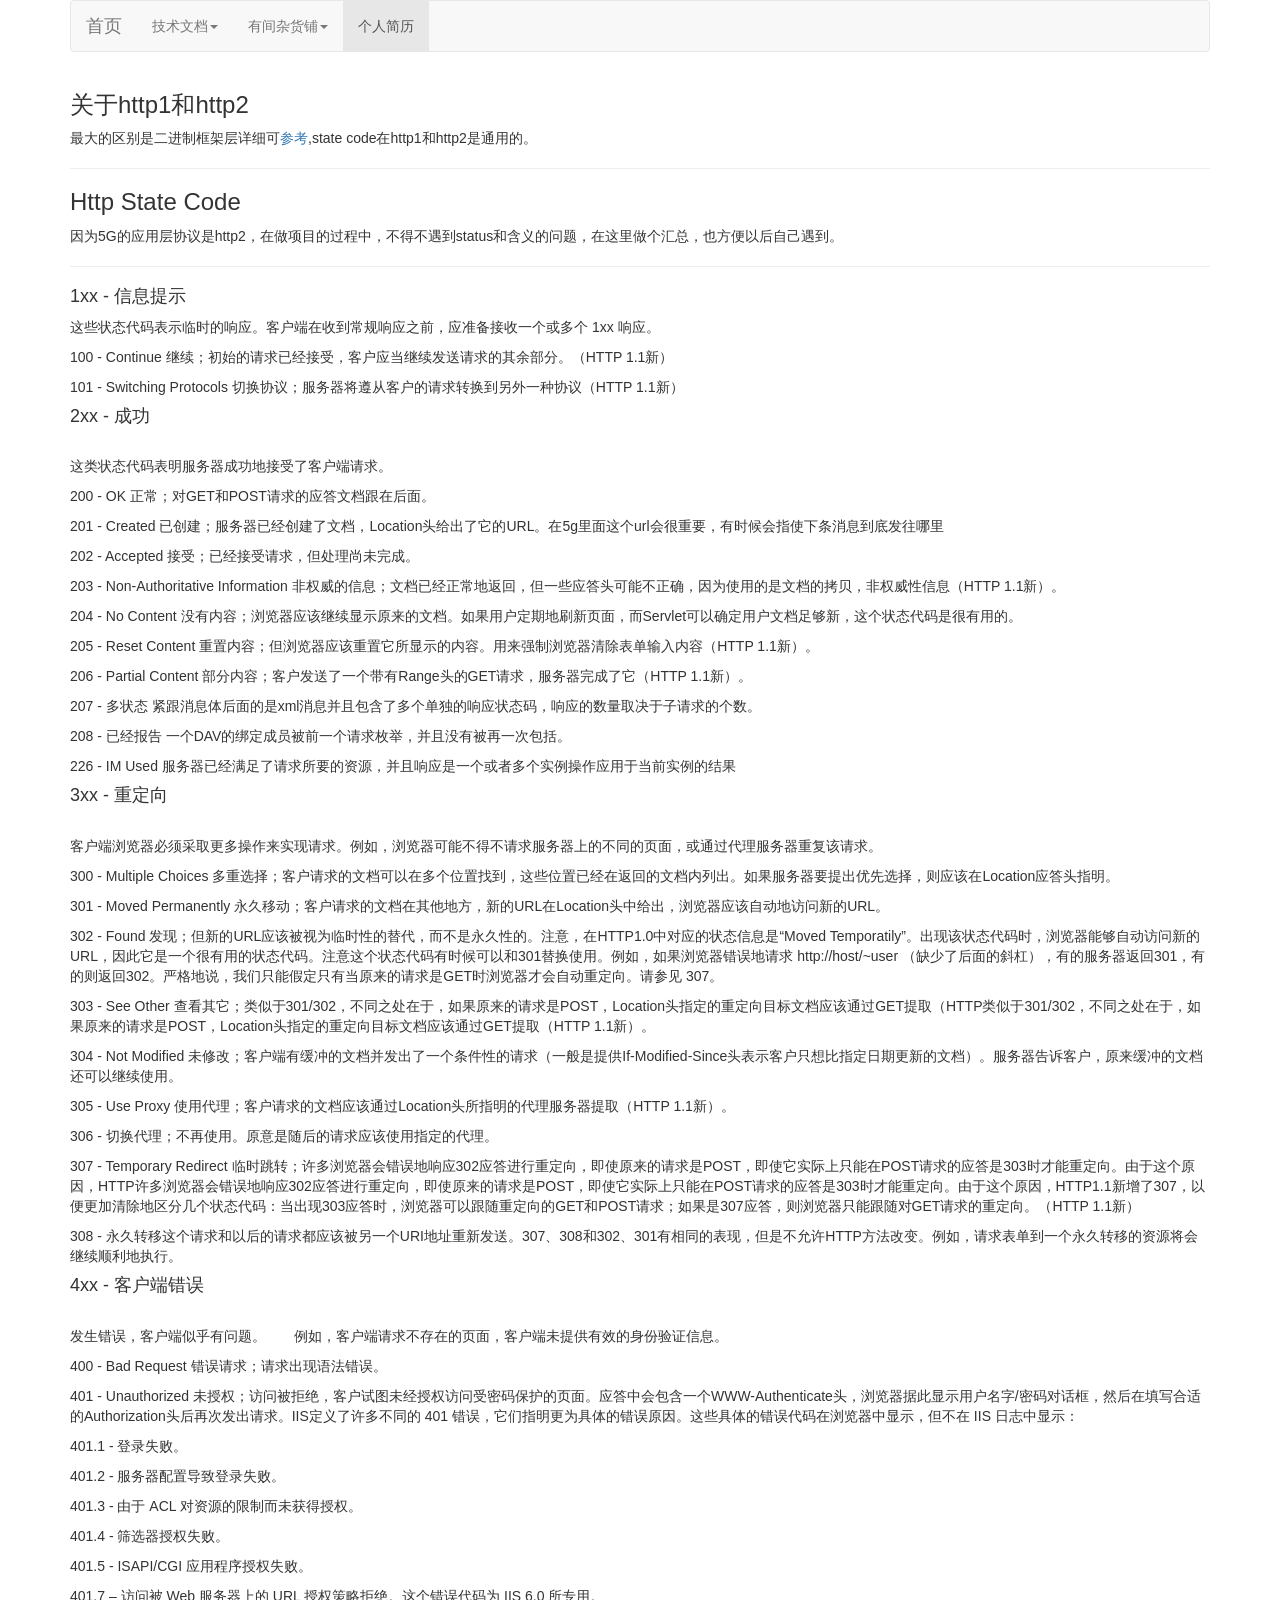
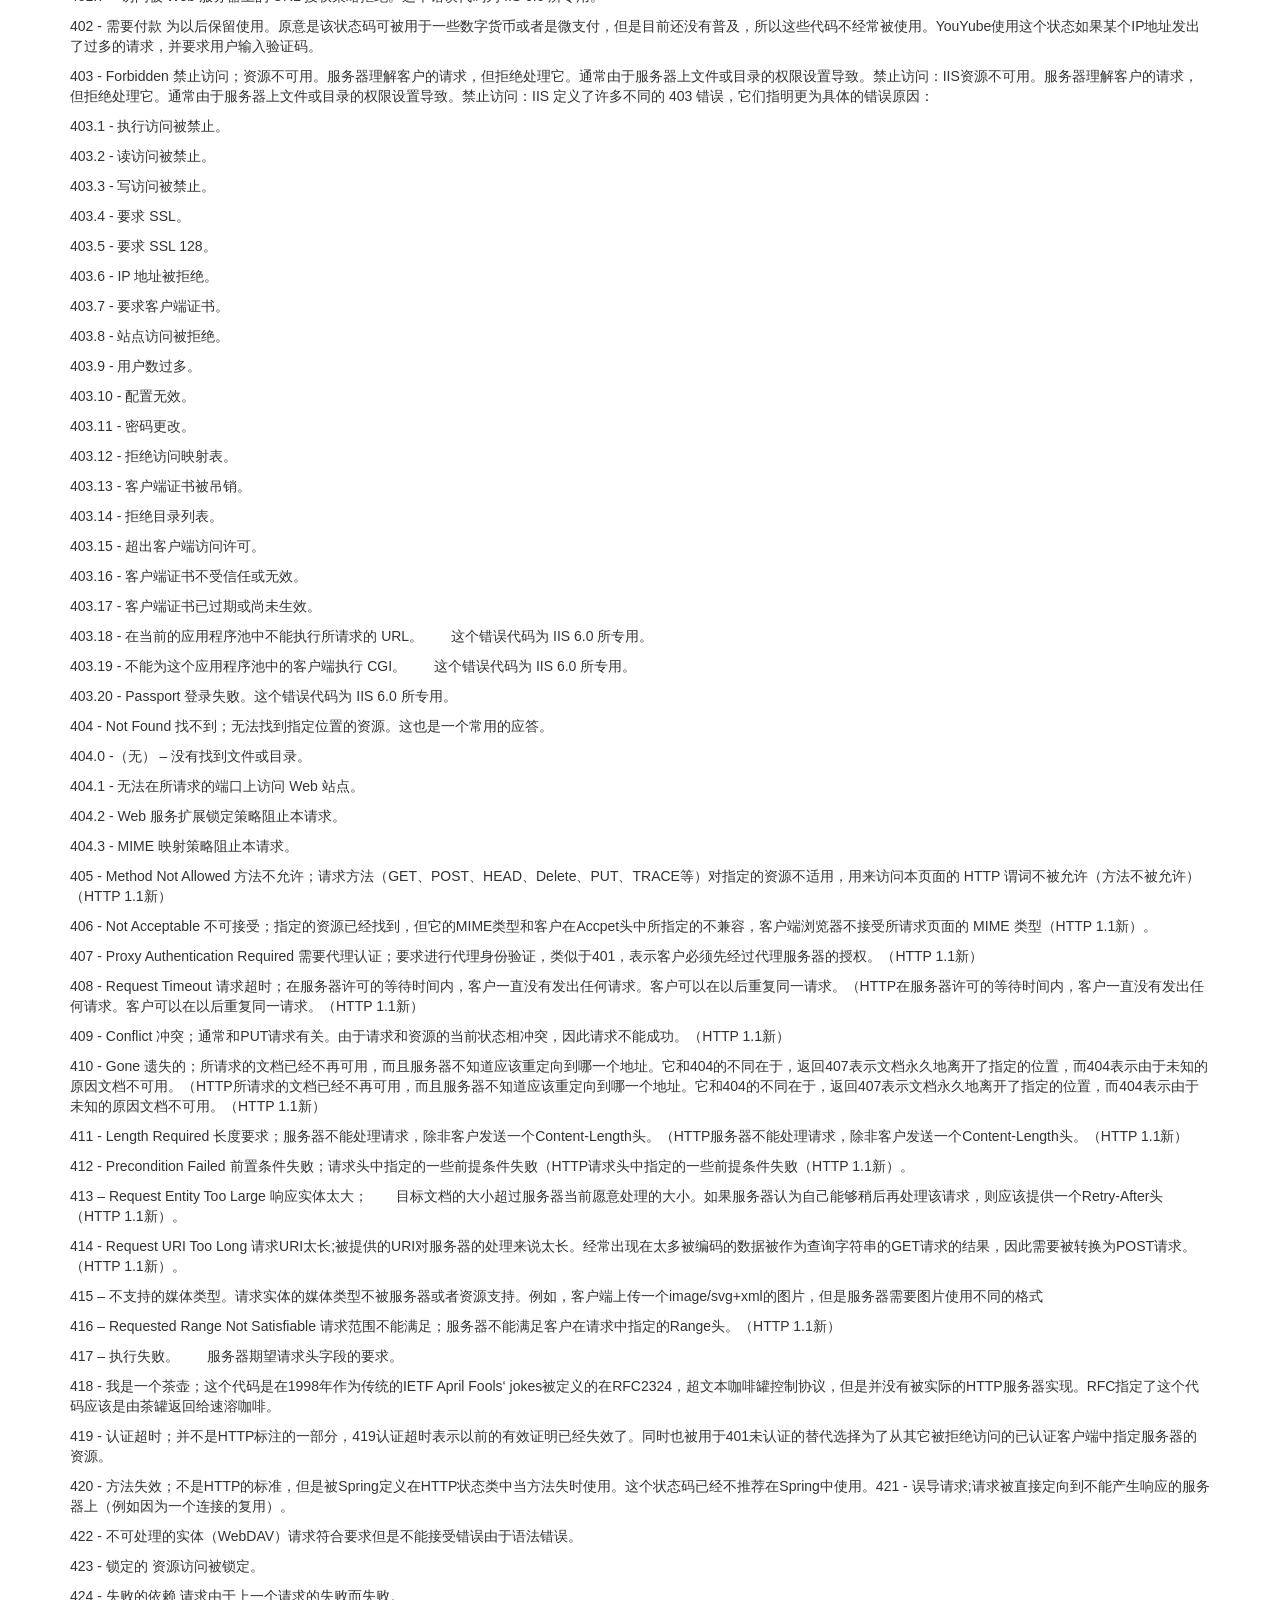
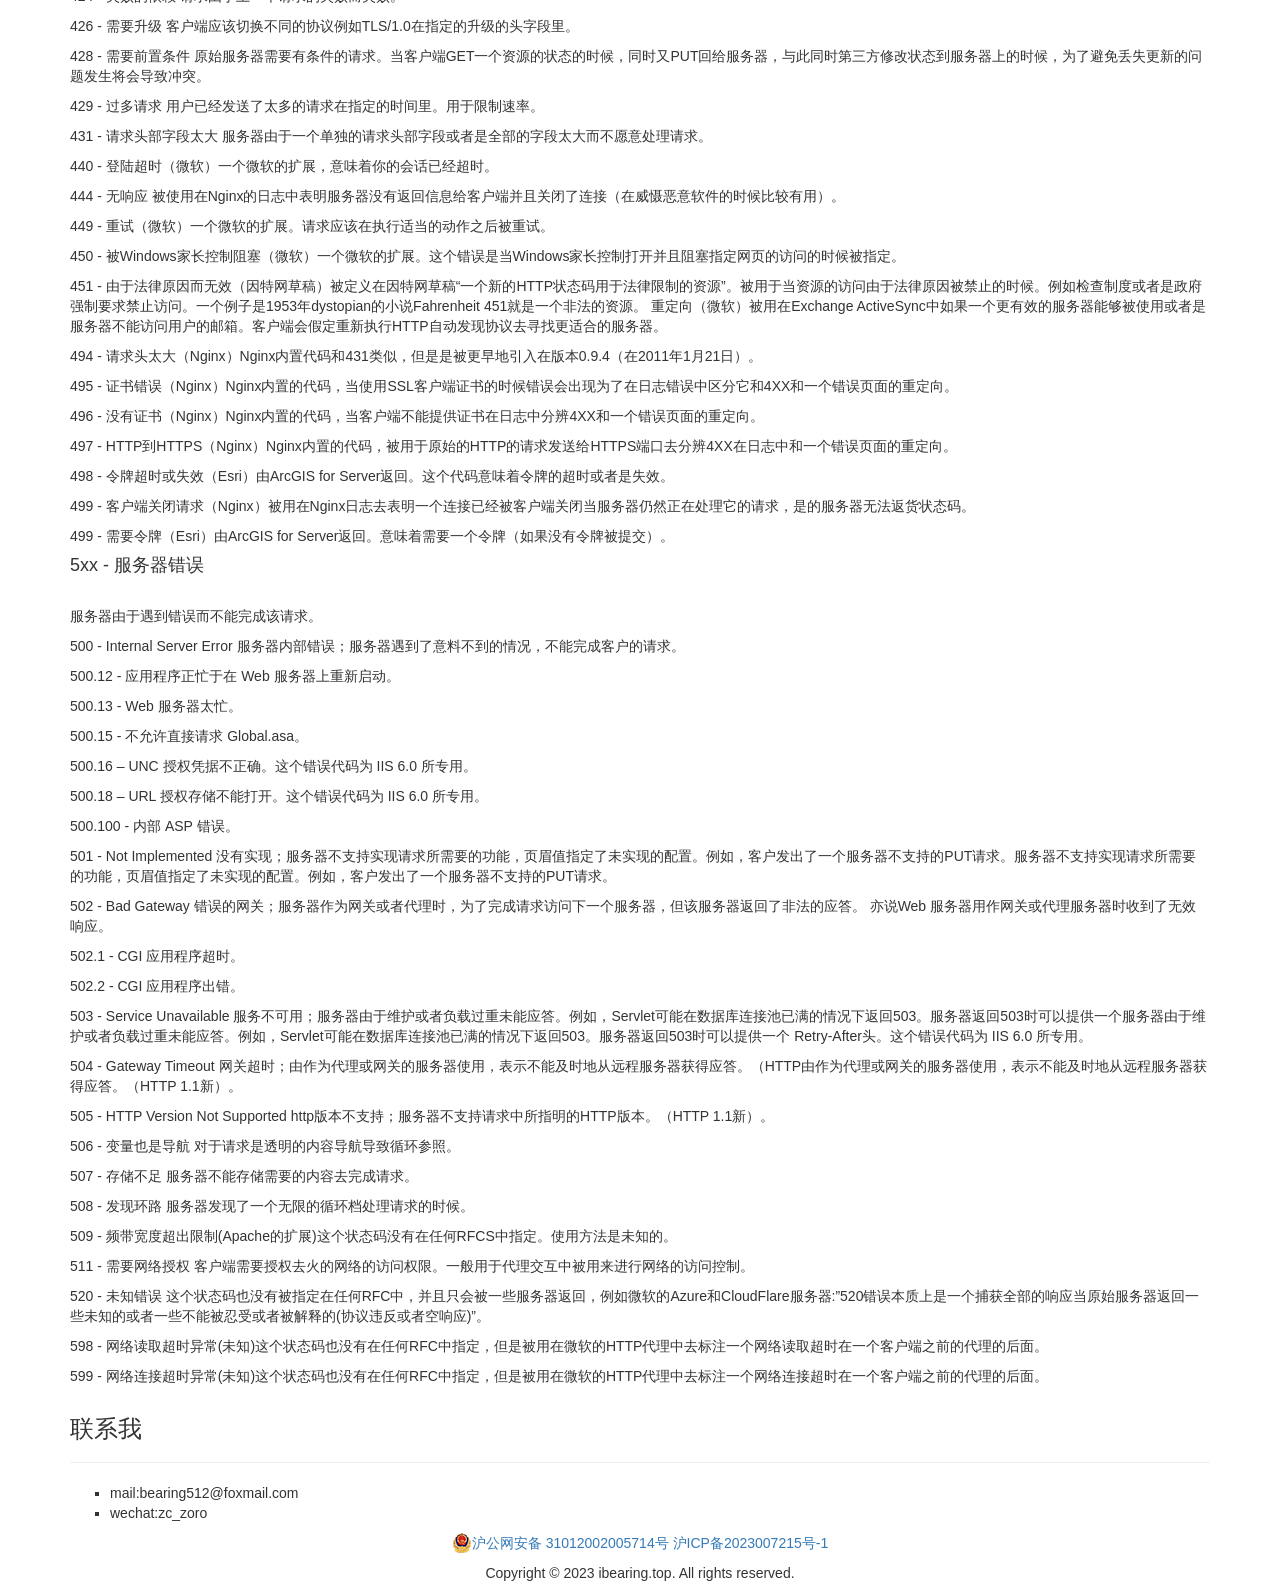
<file: sharing_http_status_code.html>
<!DOCTYPE html>
<html>
<head>
<meta charset="UTF-8">
<title>武当轴承的菜园子</title>
<!-- 导入bootstrap -->
 <meta name="viewport" content="width=device-width, initial-scale=1">
  <link rel="stylesheet" href="css/bootstrap.min.css" type="text/css">  
  <script src="js/jquery-3.1.1.min.js"></script>
  <script src="js/bootstrap.min.js"></script>  
  <!-- 导入自己的CSS -->
  <link rel="stylesheet" href="css/mycss.css" type="text/css"> 
  
</head>
<body>

<!-- 页头-->
<!-- 页头-->
<div class="container">
	<div class="row clearfix">
		<div class="col-md-12 column">
			<nav class="navbar navbar-default" role="navigation">
				<div class="navbar-header">
					 <button type="button" class="navbar-toggle" data-toggle="collapse" data-target="#bs-example-navbar-collapse-1"> <span class="sr-only">Toggle navigation</span><span class="icon-bar"></span><span class="icon-bar"></span><span class="icon-bar"></span></button> <a class="navbar-brand" href="mainpage.html">首页</a>
				</div>
				
				<div class="collapse navbar-collapse" id="bs-example-navbar-collapse-1">
					<ul class="nav navbar-nav">						
						<li class="dropdown">
							 <a href="#" class="dropdown-toggle" data-toggle="dropdown">技术文档<strong class="caret"></strong></a>
							<ul class="dropdown-menu">
								<li>
									 <a href="sharing_gan.html">生成对抗网络</a>
								</li>
								<li>
									 <a href="sharing_il.html">非均衡学习</a>
								</li>
								<li>
									 <a href="sharing_gan_other.html">基于深度生成模型自动测试</a>
								</li>
								<li class="divider">
								</li>
								<li>
									 <a href="sharing_3gpp.html">3GPP协议汇总</a>
									 <a href="sharing_http_status_code.html">HTTP State Code</a>
									 <a href="sharing_5g_basic.html">5G基础</a>
								</li>
							</ul>
						</li>
						<li class="dropdown">
							 <a href="#" class="dropdown-toggle" data-toggle="dropdown">有间杂货铺<strong class="caret"></strong></a>
							<ul class="dropdown-menu">
								<li>
									 <a href="sharing_laodongfa.html">一点劳动法</a>
								</li>
								<li>
									 <a href="sharing_erlang.html">关于erlang</a>
								</li>
								
							</ul>
						</li>
						<li class="active">
							 <a href="resume.html">个人简历</a>
						</li>					
					</ul>									
				</div>				
			</nav>
		</div>
    </div>
</div>


<!-- sharing-->
<div class="container">
	<div class="row clearfix">
		<div class="col-md-12 column">
			<h3>关于http1和http2</h3>
			<p>最大的区别是二进制框架层详细可<a href="https://www.jianshu.com/p/63fe1bf5d445">参考</a>,state code在http1和http2是通用的。</p>
			<hr>
			<h3>Http State Code</h3>
			因为5G的应用层协议是http2，在做项目的过程中，不得不遇到status和含义的问题，在这里做个汇总，也方便以后自己遇到。
			<hr>

			<h4>1xx - 信息提示</h4>
			<p>这些状态代码表示临时的响应。客户端在收到常规响应之前，应准备接收一个或多个 1xx 响应。</p>
			<p>100 - Continue 继续；初始的请求已经接受，客户应当继续发送请求的其余部分。（HTTP 1.1新）</p>
			<p>101 - Switching Protocols 切换协议；服务器将遵从客户的请求转换到另外一种协议（HTTP 1.1新）</p>	

            <h4>2xx - 成功</h4>
　　         <p>这类状态代码表明服务器成功地接受了客户端请求。</p>
		    <p>200 - OK 正常；对GET和POST请求的应答文档跟在后面。</p>
			<p> 201 - Created 已创建；服务器已经创建了文档，Location头给出了它的URL。在5g里面这个url会很重要，有时候会指使下条消息到底发往哪里</p>
			<p>202 - Accepted 接受；已经接受请求，但处理尚未完成。</p>
			<p>203 - Non-Authoritative Information 非权威的信息；文档已经正常地返回，但一些应答头可能不正确，因为使用的是文档的拷贝，非权威性信息（HTTP 1.1新）。</p>
			<p>204 - No Content 没有内容；浏览器应该继续显示原来的文档。如果用户定期地刷新页面，而Servlet可以确定用户文档足够新，这个状态代码是很有用的。</p>
			<p>205 - Reset Content 重置内容；但浏览器应该重置它所显示的内容。用来强制浏览器清除表单输入内容（HTTP 1.1新）。</p>
			<p>206 - Partial Content 部分内容；客户发送了一个带有Range头的GET请求，服务器完成了它（HTTP 1.1新）。</p>
			<p>207 - 多状态 紧跟消息体后面的是xml消息并且包含了多个单独的响应状态码，响应的数量取决于子请求的个数。</p>
			<p>208 - 已经报告 一个DAV的绑定成员被前一个请求枚举，并且没有被再一次包括。</p>
			<p>226 - IM Used 服务器已经满足了请求所要的资源，并且响应是一个或者多个实例操作应用于当前实例的结果</p>

			<h4>3xx - 重定向</h4>
　          <p>客户端浏览器必须采取更多操作来实现请求。例如，浏览器可能不得不请求服务器上的不同的页面，或通过代理服务器重复该请求。</p>
			<p>300 - Multiple Choices 多重选择；客户请求的文档可以在多个位置找到，这些位置已经在返回的文档内列出。如果服务器要提出优先选择，则应该在Location应答头指明。</p>
			<p>301 - Moved Permanently 永久移动；客户请求的文档在其他地方，新的URL在Location头中给出，浏览器应该自动地访问新的URL。</p>
			<p>302 - Found 发现；但新的URL应该被视为临时性的替代，而不是永久性的。注意，在HTTP1.0中对应的状态信息是“Moved Temporatily”。出现该状态代码时，浏览器能够自动访问新的URL，因此它是一个很有用的状态代码。注意这个状态代码有时候可以和301替换使用。例如，如果浏览器错误地请求 http://host/~user （缺少了后面的斜杠），有的服务器返回301，有的则返回302。严格地说，我们只能假定只有当原来的请求是GET时浏览器才会自动重定向。请参见 307。</p>
			<p>303 - See Other 查看其它；类似于301/302，不同之处在于，如果原来的请求是POST，Location头指定的重定向目标文档应该通过GET提取（HTTP类似于301/302，不同之处在于，如果原来的请求是POST，Location头指定的重定向目标文档应该通过GET提取（HTTP 1.1新）。</p>
			<p>304 - Not Modified 未修改；客户端有缓冲的文档并发出了一个条件性的请求（一般是提供If-Modified-Since头表示客户只想比指定日期更新的文档）。服务器告诉客户，原来缓冲的文档还可以继续使用。</p>
			<p>305 - Use Proxy 使用代理；客户请求的文档应该通过Location头所指明的代理服务器提取（HTTP 1.1新）。</p>
			<p>306 - 切换代理；不再使用。原意是随后的请求应该使用指定的代理。</p>
			<p>307 - Temporary Redirect 临时跳转；许多浏览器会错误地响应302应答进行重定向，即使原来的请求是POST，即使它实际上只能在POST请求的应答是303时才能重定向。由于这个原因，HTTP许多浏览器会错误地响应302应答进行重定向，即使原来的请求是POST，即使它实际上只能在POST请求的应答是303时才能重定向。由于这个原因，HTTP1.1新增了307，以便更加清除地区分几个状态代码：当出现303应答时，浏览器可以跟随重定向的GET和POST请求；如果是307应答，则浏览器只能跟随对GET请求的重定向。（HTTP 1.1新）</p>
			<p>308 - 永久转移这个请求和以后的请求都应该被另一个URI地址重新发送。307、308和302、301有相同的表现，但是不允许HTTP方法改变。例如，请求表单到一个永久转移的资源将会继续顺利地执行。</p>
			
			<h4>4xx - 客户端错误</h4>
　　        <p>发生错误，客户端似乎有问题。　　例如，客户端请求不存在的页面，客户端未提供有效的身份验证信息。</p>
			<p>400 - Bad Request 错误请求；请求出现语法错误。</p>
			<p>401 - Unauthorized 未授权；访问被拒绝，客户试图未经授权访问受密码保护的页面。应答中会包含一个WWW-Authenticate头，浏览器据此显示用户名字/密码对话框，然后在填写合适的Authorization头后再次发出请求。IIS定义了许多不同的 401 错误，它们指明更为具体的错误原因。这些具体的错误代码在浏览器中显示，但不在 IIS 日志中显示：</p>
			<p>401.1 - 登录失败。</p>
			<p>401.2 - 服务器配置导致登录失败。</p>
			<p>401.3 - 由于 ACL 对资源的限制而未获得授权。</p>
			<p>401.4 - 筛选器授权失败。</p>
			<p>401.5 - ISAPI/CGI 应用程序授权失败。</p>
			<p>401.7 – 访问被 Web 服务器上的 URL 授权策略拒绝。这个错误代码为 IIS 6.0 所专用。</p>
			<p>402 - 需要付款 为以后保留使用。原意是该状态码可被用于一些数字货币或者是微支付，但是目前还没有普及，所以这些代码不经常被使用。YouYube使用这个状态如果某个IP地址发出了过多的请求，并要求用户输入验证码。</p>
			<p>403 - Forbidden 禁止访问；资源不可用。服务器理解客户的请求，但拒绝处理它。通常由于服务器上文件或目录的权限设置导致。禁止访问：IIS资源不可用。服务器理解客户的请求，但拒绝处理它。通常由于服务器上文件或目录的权限设置导致。禁止访问：IIS 定义了许多不同的 403 错误，它们指明更为具体的错误原因：</p>
			<p>403.1 - 执行访问被禁止。</p>
			<p>403.2 - 读访问被禁止。</p>
			<p>403.3 - 写访问被禁止。</p>
			<p>403.4 - 要求 SSL。</p>
			<p>403.5 - 要求 SSL 128。</p>
			<p>403.6 - IP 地址被拒绝。</p>
			<p>403.7 - 要求客户端证书。</p>
			<p>403.8 - 站点访问被拒绝。</p>
			<p>403.9 - 用户数过多。</p>
			<p>403.10 - 配置无效。</p>
			<p>403.11 - 密码更改。</p>
			<p>403.12 - 拒绝访问映射表。</p>
			<p>403.13 - 客户端证书被吊销。</p>
			<p>403.14 - 拒绝目录列表。</p>
			<p>403.15 - 超出客户端访问许可。</p>
			<p>403.16 - 客户端证书不受信任或无效。</p>
			<p>403.17 - 客户端证书已过期或尚未生效。</p>
			<p>403.18 - 在当前的应用程序池中不能执行所请求的 URL。　　这个错误代码为 IIS 6.0 所专用。</p>
			<p>403.19 - 不能为这个应用程序池中的客户端执行 CGI。　　这个错误代码为 IIS 6.0 所专用。</p>
			<p>403.20 - Passport 登录失败。这个错误代码为 IIS 6.0 所专用。</p>
			<p>404 - Not Found 找不到；无法找到指定位置的资源。这也是一个常用的应答。</p>
			<p>404.0 -（无） – 没有找到文件或目录。</p>
			<p>404.1 - 无法在所请求的端口上访问 Web 站点。</p>
			<p>404.2 - Web 服务扩展锁定策略阻止本请求。</p>
			<p>404.3 - MIME 映射策略阻止本请求。</p>
			<p>405 - Method Not Allowed  方法不允许；请求方法（GET、POST、HEAD、Delete、PUT、TRACE等）对指定的资源不适用，用来访问本页面的 HTTP 谓词不被允许（方法不被允许）（HTTP 1.1新）</p>
			<p>406 - Not Acceptable 不可接受；指定的资源已经找到，但它的MIME类型和客户在Accpet头中所指定的不兼容，客户端浏览器不接受所请求页面的 MIME 类型（HTTP 1.1新）。</p>
			<p>407 - Proxy Authentication Required 需要代理认证；要求进行代理身份验证，类似于401，表示客户必须先经过代理服务器的授权。（HTTP 1.1新）</p>
			<p>408 - Request Timeout 请求超时；在服务器许可的等待时间内，客户一直没有发出任何请求。客户可以在以后重复同一请求。（HTTP在服务器许可的等待时间内，客户一直没有发出任何请求。客户可以在以后重复同一请求。（HTTP 1.1新）</p>
			<p>409 - Conflict 冲突；通常和PUT请求有关。由于请求和资源的当前状态相冲突，因此请求不能成功。（HTTP 1.1新）</p>
			<p>410 - Gone 遗失的；所请求的文档已经不再可用，而且服务器不知道应该重定向到哪一个地址。它和404的不同在于，返回407表示文档永久地离开了指定的位置，而404表示由于未知的原因文档不可用。（HTTP所请求的文档已经不再可用，而且服务器不知道应该重定向到哪一个地址。它和404的不同在于，返回407表示文档永久地离开了指定的位置，而404表示由于未知的原因文档不可用。（HTTP 1.1新）</p>
			<p>411 - Length Required 长度要求；服务器不能处理请求，除非客户发送一个Content-Length头。（HTTP服务器不能处理请求，除非客户发送一个Content-Length头。（HTTP 1.1新）</p>	
			<p>412 - Precondition Failed 前置条件失败；请求头中指定的一些前提条件失败（HTTP请求头中指定的一些前提条件失败（HTTP 1.1新）。</p>
			<p>413 – Request Entity Too Large 响应实体太大；　　目标文档的大小超过服务器当前愿意处理的大小。如果服务器认为自己能够稍后再处理该请求，则应该提供一个Retry-After头（HTTP 1.1新）。</p>
			<p>414 - Request URI Too Long 请求URI太长;被提供的URI对服务器的处理来说太长。经常出现在太多被编码的数据被作为查询字符串的GET请求的结果，因此需要被转换为POST请求。（HTTP 1.1新）。</p>
			<p>415 – 不支持的媒体类型。请求实体的媒体类型不被服务器或者资源支持。例如，客户端上传一个image/svg+xml的图片，但是服务器需要图片使用不同的格式</p>
			<p>416 – Requested Range Not Satisfiable 请求范围不能满足；服务器不能满足客户在请求中指定的Range头。（HTTP 1.1新）</p>
			<p>417 – 执行失败。　　服务器期望请求头字段的要求。</p>
			<p>418 - 我是一个茶壶；这个代码是在1998年作为传统的IETF April Fools‘ jokes被定义的在RFC2324，超文本咖啡罐控制协议，但是并没有被实际的HTTP服务器实现。RFC指定了这个代码应该是由茶罐返回给速溶咖啡。</p>
			<p>419 - 认证超时；并不是HTTP标注的一部分，419认证超时表示以前的有效证明已经失效了。同时也被用于401未认证的替代选择为了从其它被拒绝访问的已认证客户端中指定服务器的资源。</p>
			<p>420 - 方法失效；不是HTTP的标准，但是被Spring定义在HTTP状态类中当方法失时使用。这个状态码已经不推荐在Spring中使用。421 - 误导请求;请求被直接定向到不能产生响应的服务器上（例如因为一个连接的复用）。</p>
			<p>422 - 不可处理的实体（WebDAV）请求符合要求但是不能接受错误由于语法错误。</p>
			<p>423 - 锁定的 资源访问被锁定。</p>
			<p>424 - 失败的依赖 请求由于上一个请求的失败而失败。</p>
			<p>426 - 需要升级 客户端应该切换不同的协议例如TLS/1.0在指定的升级的头字段里。</p>
			<p>428 - 需要前置条件 原始服务器需要有条件的请求。当客户端GET一个资源的状态的时候，同时又PUT回给服务器，与此同时第三方修改状态到服务器上的时候，为了避免丢失更新的问题发生将会导致冲突。</p>
			<p>429 - 过多请求 用户已经发送了太多的请求在指定的时间里。用于限制速率。</p>
			<p>431 - 请求头部字段太大 服务器由于一个单独的请求头部字段或者是全部的字段太大而不愿意处理请求。</p>
			<p>440 - 登陆超时（微软）一个微软的扩展，意味着你的会话已经超时。</p>
			<p>444 - 无响应 被使用在Nginx的日志中表明服务器没有返回信息给客户端并且关闭了连接（在威慑恶意软件的时候比较有用）。</p>
			<p>449 - 重试（微软）一个微软的扩展。请求应该在执行适当的动作之后被重试。</p>
			<p>450 - 被Windows家长控制阻塞（微软）一个微软的扩展。这个错误是当Windows家长控制打开并且阻塞指定网页的访问的时候被指定。</p>
			<p>451 - 由于法律原因而无效（因特网草稿）被定义在因特网草稿“一个新的HTTP状态码用于法律限制的资源”。被用于当资源的访问由于法律原因被禁止的时候。例如检查制度或者是政府强制要求禁止访问。一个例子是1953年dystopian的小说Fahrenheit 451就是一个非法的资源。 重定向（微软）被用在Exchange ActiveSync中如果一个更有效的服务器能够被使用或者是服务器不能访问用户的邮箱。客户端会假定重新执行HTTP自动发现协议去寻找更适合的服务器。</p>
			<p>494 - 请求头太大（Nginx）Nginx内置代码和431类似，但是是被更早地引入在版本0.9.4（在2011年1月21日）。</p>
			<p>495 - 证书错误（Nginx）Nginx内置的代码，当使用SSL客户端证书的时候错误会出现为了在日志错误中区分它和4XX和一个错误页面的重定向。</p>
			<p>496 - 没有证书（Nginx）Nginx内置的代码，当客户端不能提供证书在日志中分辨4XX和一个错误页面的重定向。</p>
			<p>497 - HTTP到HTTPS（Nginx）Nginx内置的代码，被用于原始的HTTP的请求发送给HTTPS端口去分辨4XX在日志中和一个错误页面的重定向。</p>
			<p>498 - 令牌超时或失效（Esri）由ArcGIS for Server返回。这个代码意味着令牌的超时或者是失效。</p>
			<p>499 - 客户端关闭请求（Nginx）被用在Nginx日志去表明一个连接已经被客户端关闭当服务器仍然正在处理它的请求，是的服务器无法返货状态码。</p>
			<p>499 - 需要令牌（Esri）由ArcGIS for Server返回。意味着需要一个令牌（如果没有令牌被提交）。</p>

			<h4>5xx - 服务器错误</h4>
　　        <p>服务器由于遇到错误而不能完成该请求。</p>	
			<p>500 - Internal Server Error 服务器内部错误；服务器遇到了意料不到的情况，不能完成客户的请求。</p>
			<p>500.12 - 应用程序正忙于在 Web 服务器上重新启动。</p>
			<p>500.13 - Web 服务器太忙。</p>
			<p>500.15 - 不允许直接请求 Global.asa。</p>
			<p>500.16 – UNC 授权凭据不正确。这个错误代码为 IIS 6.0 所专用。</p>
			<p>500.18 – URL 授权存储不能打开。这个错误代码为 IIS 6.0 所专用。</p>
			<p>500.100 - 内部 ASP 错误。</p>
			<p>501 - Not Implemented 没有实现；服务器不支持实现请求所需要的功能，页眉值指定了未实现的配置。例如，客户发出了一个服务器不支持的PUT请求。服务器不支持实现请求所需要的功能，页眉值指定了未实现的配置。例如，客户发出了一个服务器不支持的PUT请求。</p>
			<p>502 - Bad Gateway 错误的网关；服务器作为网关或者代理时，为了完成请求访问下一个服务器，但该服务器返回了非法的应答。 亦说Web 服务器用作网关或代理服务器时收到了无效响应。</p>
			<p>502.1 - CGI 应用程序超时。</p>
			<p>502.2 - CGI 应用程序出错。</p>
			<p>503 - Service Unavailable 服务不可用；服务器由于维护或者负载过重未能应答。例如，Servlet可能在数据库连接池已满的情况下返回503。服务器返回503时可以提供一个服务器由于维护或者负载过重未能应答。例如，Servlet可能在数据库连接池已满的情况下返回503。服务器返回503时可以提供一个 Retry-After头。这个错误代码为 IIS 6.0 所专用。</p>
			<p>504 - Gateway Timeout 网关超时；由作为代理或网关的服务器使用，表示不能及时地从远程服务器获得应答。（HTTP由作为代理或网关的服务器使用，表示不能及时地从远程服务器获得应答。（HTTP 1.1新）。</p>
			<p>505 - HTTP Version Not Supported http版本不支持；服务器不支持请求中所指明的HTTP版本。（HTTP 1.1新）。</p>
			<p>506 - 变量也是导航 对于请求是透明的内容导航导致循环参照。</p>
			<p>507 - 存储不足 服务器不能存储需要的内容去完成请求。</p>
			<p>508 - 发现环路 服务器发现了一个无限的循环档处理请求的时候。</p>
			<p>509 - 频带宽度超出限制(Apache的扩展)这个状态码没有在任何RFCS中指定。使用方法是未知的。</p>
			<p>511 - 需要网络授权 客户端需要授权去火的网络的访问权限。一般用于代理交互中被用来进行网络的访问控制。</p>
			<p>520 - 未知错误 这个状态码也没有被指定在任何RFC中，并且只会被一些服务器返回，例如微软的Azure和CloudFlare服务器:”520错误本质上是一个捕获全部的响应当原始服务器返回一些未知的或者一些不能被忍受或者被解释的(协议违反或者空响应)”。</p>
			<p>598 - 网络读取超时异常(未知)这个状态码也没有在任何RFC中指定，但是被用在微软的HTTP代理中去标注一个网络读取超时在一个客户端之前的代理的后面。</p>
			<p>599 - 网络连接超时异常(未知)这个状态码也没有在任何RFC中指定，但是被用在微软的HTTP代理中去标注一个网络连接超时在一个客户端之前的代理的后面。</p>
		</div>
	</div>
</div>

<!-- 页脚-->
<div class="container">
	<div class="row clearfix">
		<div class="col-md-12 column">
		<h3>
			联系我 
		</h3>
		<hr>
		<ul >
			<li type=square>mail:bearing512@foxmail.com</li>
			<li type=square>wechat:zc_zoro</li>
		</ul>
		 <div style="text-align:center">
		 	<p><a target="_blank" href="http://www.beian.gov.cn/portal/registerSystemInfo?recordcode=31012002005714" style="display:inline-block"><img src="pic/beiantubiao.png" style="float:left;"/>沪公网安备 31012002005714号</a>  <a href="http://beian.miit.gov.cn/">沪ICP备2023007215号-1</a></p>
		 	<p>Copyright © 2023 ibearing.top. All rights reserved.</p>
		 </div>	            
	</div>
</div>
 
</body>
</html>
</file>
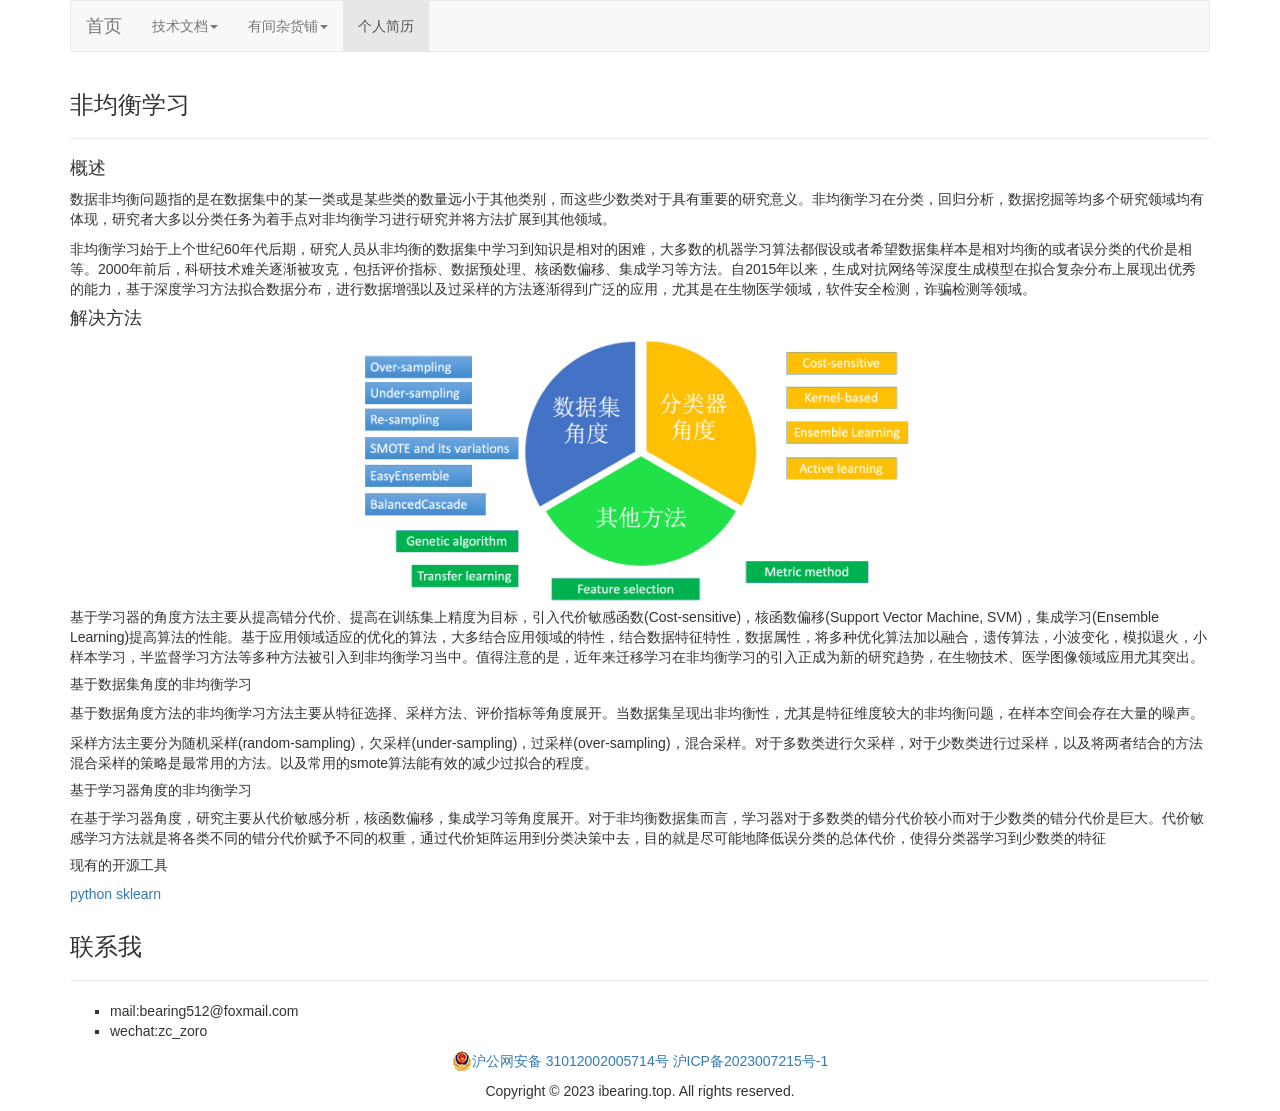
<file: sharing_il.html>
<!DOCTYPE html>
<html>
<head>
<meta charset="UTF-8">
<title>武当轴承的菜园子</title>
<!-- 导入bootstrap -->
 <meta name="viewport" content="width=device-width, initial-scale=1">
  <link rel="stylesheet" href="css/bootstrap.min.css" type="text/css">  
  <script src="js/jquery-3.1.1.min.js"></script>
  <script src="js/bootstrap.min.js"></script>  
  <!-- 导入自己的CSS -->
  <link rel="stylesheet" href="css/mycss.css" type="text/css"> 
  
</head>
<body>
	
<!-- 页头-->
<!-- 页头-->
<div class="container">
	<div class="row clearfix">
		<div class="col-md-12 column">
			<nav class="navbar navbar-default" role="navigation">
				<div class="navbar-header">
					 <button type="button" class="navbar-toggle" data-toggle="collapse" data-target="#bs-example-navbar-collapse-1"> <span class="sr-only">Toggle navigation</span><span class="icon-bar"></span><span class="icon-bar"></span><span class="icon-bar"></span></button> <a class="navbar-brand" href="mainpage.html">首页</a>
				</div>
				
				<div class="collapse navbar-collapse" id="bs-example-navbar-collapse-1">
					<ul class="nav navbar-nav">						
						<li class="dropdown">
							 <a href="#" class="dropdown-toggle" data-toggle="dropdown">技术文档<strong class="caret"></strong></a>
							<ul class="dropdown-menu">
								<li>
									 <a href="sharing_gan.html">生成对抗网络</a>
								</li>
								<li>
									 <a href="sharing_il.html">非均衡学习</a>
								</li>
								<li>
									 <a href="sharing_gan_other.html">基于深度生成模型自动测试</a>
								</li>
								<li class="divider">
								</li>
								<li>
									 <a href="sharing_3gpp.html">3GPP协议汇总</a>
									 <a href="sharing_http_status_code.html">HTTP State Code</a>
									 <a href="sharing_5g_basic.html">5G基础</a>
								</li>
							</ul>
						</li>
						<li class="dropdown">
							 <a href="#" class="dropdown-toggle" data-toggle="dropdown">有间杂货铺<strong class="caret"></strong></a>
							<ul class="dropdown-menu">
								<li>
									 <a href="sharing_laodongfa.html">一点劳动法</a>
								</li>
								<li>
									 <a href="sharing_erlang.html">关于erlang</a>
								</li>
								
							</ul>
						</li>
						<li class="active">
							 <a href="resume.html">个人简历</a>
						</li>					
					</ul>									
				</div>				
			</nav>
		</div>
    </div>
</div>


<!-- 网站推荐-->
<div class="container">
	<div class="row clearfix">
		<div class="col-md-12 column">
			<h3>
				非均衡学习
			</h3>
			<hr>
			<h4>概述</h4>
			<p>数据非均衡问题指的是在数据集中的某一类或是某些类的数量远小于其他类别，而这些少数类对于具有重要的研究意义。非均衡学习在分类，回归分析，数据挖掘等均多个研究领域均有体现，研究者大多以分类任务为着手点对非均衡学习进行研究并将方法扩展到其他领域。</p>
			<p>非均衡学习始于上个世纪60年代后期，研究人员从非均衡的数据集中学习到知识是相对的困难，大多数的机器学习算法都假设或者希望数据集样本是相对均衡的或者误分类的代价是相等。2000年前后，科研技术难关逐渐被攻克，包括评价指标、数据预处理、核函数偏移、集成学习等方法。自2015年以来，生成对抗网络等深度生成模型在拟合复杂分布上展现出优秀的能力，基于深度学习方法拟合数据分布，进行数据增强以及过采样的方法逐渐得到广泛的应用，尤其是在生物医学领域，软件安全检测，诈骗检测等领域。</p>
			<h4>解决方法</h4>
			<img src="pic/il_method.png" alt="image" class="img-responsive center-block" width="50%">
            <p>基于学习器的角度方法主要从提高错分代价、提高在训练集上精度为目标，引入代价敏感函数(Cost-sensitive)，核函数偏移(Support Vector Machine, SVM)，集成学习(Ensemble Learning)提高算法的性能。基于应用领域适应的优化的算法，大多结合应用领域的特性，结合数据特征特性，数据属性，将多种优化算法加以融合，遗传算法，小波变化，模拟退火，小样本学习，半监督学习方法等多种方法被引入到非均衡学习当中。值得注意的是，近年来迁移学习在非均衡学习的引入正成为新的研究趋势，在生物技术、医学图像领域应用尤其突出。</p>
			<h5>基于数据集角度的非均衡学习</h5>
			<p>基于数据角度方法的非均衡学习方法主要从特征选择、采样方法、评价指标等角度展开。当数据集呈现出非均衡性，尤其是特征维度较大的非均衡问题，在样本空间会存在大量的噪声。</p>
			<p>采样方法主要分为随机采样(random-sampling)，欠采样(under-sampling)，过采样(over-sampling)，混合采样。对于多数类进行欠采样，对于少数类进行过采样，以及将两者结合的方法混合采样的策略是最常用的方法。以及常用的smote算法能有效的减少过拟合的程度。</p>
			<h5>基于学习器角度的非均衡学习</h5>
			<p>在基于学习器角度，研究主要从代价敏感分析，核函数偏移，集成学习等角度展开。对于非均衡数据集而言，学习器对于多数类的错分代价较小而对于少数类的错分代价是巨大。代价敏感学习方法就是将各类不同的错分代价赋予不同的权重，通过代价矩阵运用到分类决策中去，目的就是尽可能地降低误分类的总体代价，使得分类器学习到少数类的特征</p>
            <h5>现有的开源工具</h5>
            <p><a href="https://github.com/scikit-learn/scikit-learn">python sklearn</a></p>
		</div>
	</div>
</div>

<!-- 页脚-->
<div class="container">
	<div class="row clearfix">
		<div class="col-md-12 column">
		<h3>
			联系我 
		</h3>
		<hr>
		<ul >
			<li type=square>mail:bearing512@foxmail.com</li>
			<li type=square>wechat:zc_zoro</li>
		</ul>
		 <div style="text-align:center">
		 	<p><a target="_blank" href="http://www.beian.gov.cn/portal/registerSystemInfo?recordcode=31012002005714" style="display:inline-block"><img src="pic/beiantubiao.png" style="float:left;"/>沪公网安备 31012002005714号</a>  <a href="http://beian.miit.gov.cn/">沪ICP备2023007215号-1</a></p>
		 	<p>Copyright © 2023 ibearing.top. All rights reserved.</p>
		 </div>	            
	</div>
</div>

</body>
</html>
</file>
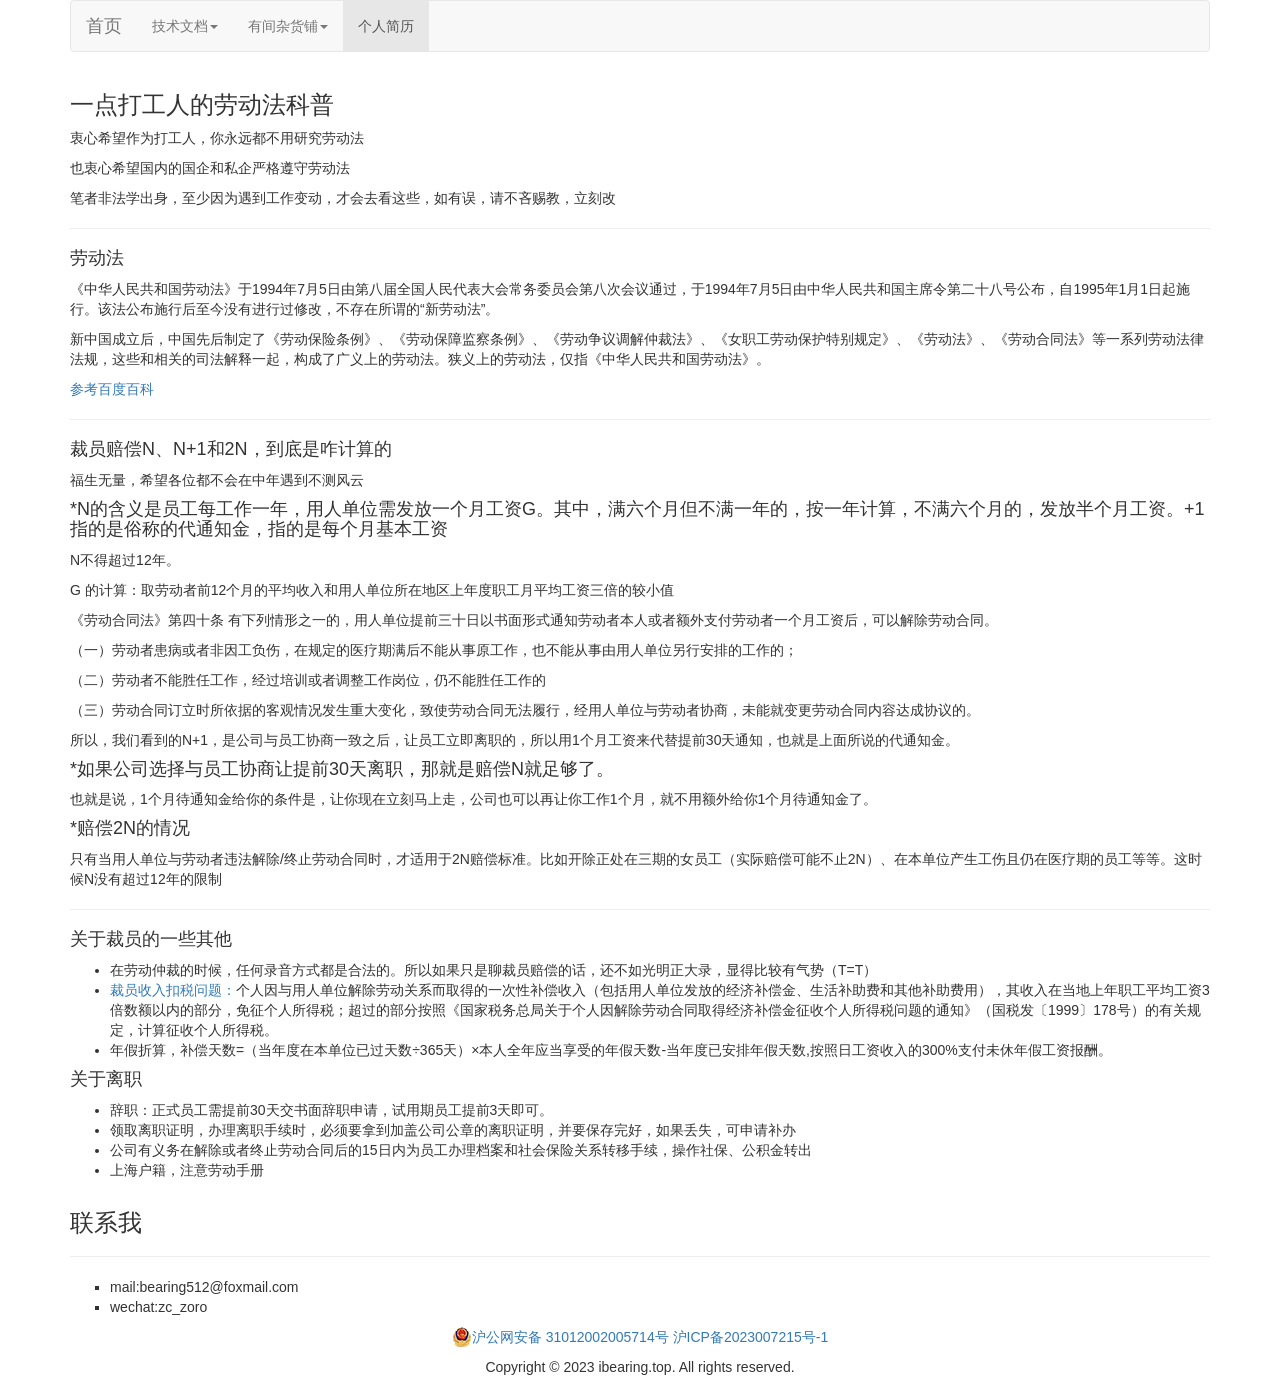
<file: sharing_laodongfa.html>
<!DOCTYPE html>
<html>
<head>
<meta charset="UTF-8">
<title>武当轴承的菜园子</title>
<!-- 导入bootstrap -->
 <meta name="viewport" content="width=device-width, initial-scale=1">
  <link rel="stylesheet" href="css/bootstrap.min.css" type="text/css">  
  <script src="js/jquery-3.1.1.min.js"></script>
  <script src="js/bootstrap.min.js"></script>  
  <!-- 导入自己的CSS -->
  <link rel="stylesheet" href="css/mycss.css" type="text/css"> 
  
</head>
<body>

<!-- 页头-->
<div class="container">
	<div class="row clearfix">
		<div class="col-md-12 column">
			<nav class="navbar navbar-default" role="navigation">
				<div class="navbar-header">
					 <button type="button" class="navbar-toggle" data-toggle="collapse" data-target="#bs-example-navbar-collapse-1"> <span class="sr-only">Toggle navigation</span><span class="icon-bar"></span><span class="icon-bar"></span><span class="icon-bar"></span></button> <a class="navbar-brand" href="mainpage.html">首页</a>
				</div>
				
				<div class="collapse navbar-collapse" id="bs-example-navbar-collapse-1">
					<ul class="nav navbar-nav">						
						<li class="dropdown">
							 <a href="#" class="dropdown-toggle" data-toggle="dropdown">技术文档<strong class="caret"></strong></a>
							<ul class="dropdown-menu">
								<li>
									 <a href="sharing_gan.html">生成对抗网络</a>
								</li>
								<li>
									 <a href="sharing_il.html">非均衡学习</a>
								</li>
								<li>
									 <a href="sharing_gan_other.html">基于深度生成模型自动测试</a>
								</li>
								<li class="divider">
								</li>
								<li>
									 <a href="sharing_3gpp.html">3GPP协议汇总</a>
									 <a href="sharing_http_status_code.html">HTTP State Code</a>
									 <a href="sharing_5g_basic.html">5G基础</a>
								</li>
							</ul>
						</li>
						<li class="dropdown">
							 <a href="#" class="dropdown-toggle" data-toggle="dropdown">有间杂货铺<strong class="caret"></strong></a>
							<ul class="dropdown-menu">
								<li>
									 <a href="sharing_laodongfa.html">一点劳动法</a>
								</li>
								<li>
									 <a href="sharing_erlang.html">关于erlang</a>
								</li>
								
							</ul>
						</li>
						<li class="active">
							 <a href="resume.html">个人简历</a>
						</li>					
					</ul>									
				</div>				
			</nav>
		</div>
    </div>
</div>

<div class="container">
	<div class="row clearfix">
		<div class="col-md-12 column">
			<h3>
				一点打工人的劳动法科普
			</h3>
			<p>衷心希望作为打工人，你永远都不用研究劳动法</p>
			<p>也衷心希望国内的国企和私企严格遵守劳动法</p>
			<p>笔者非法学出身，至少因为遇到工作变动，才会去看这些，如有误，请不吝赐教，立刻改</p>
			<hr>
			<h4>劳动法</h4>
			<p>《中华人民共和国劳动法》于1994年7月5日由第八届全国人民代表大会常务委员会第八次会议通过，于1994年7月5日由中华人民共和国主席令第二十八号公布，自1995年1月1日起施行。该法公布施行后至今没有进行过修改，不存在所谓的“新劳动法”。</p>
			<p>新中国成立后，中国先后制定了《劳动保险条例》、《劳动保障监察条例》、《劳动争议调解仲裁法》、《女职工劳动保护特别规定》、《劳动法》、《劳动合同法》等一系列劳动法律法规，这些和相关的司法解释一起，构成了广义上的劳动法。狭义上的劳动法，仅指《中华人民共和国劳动法》。</p>
			<p><a href="https://baike.baidu.com/item/%E5%8A%B3%E5%8A%A8%E6%B3%95/63?fromModule=lemma_search-box#5_2">参考百度百科</a></p>
			<hr>
			<h4>裁员赔偿N、N+1和2N，到底是咋计算的</h4>
			<p>福生无量，希望各位都不会在中年遇到不测风云</p>
			<h4> *N的含义是员工每工作一年，用人单位需发放一个月工资G。其中，满六个月但不满一年的，按一年计算，不满六个月的，发放半个月工资。+1指的是俗称的代通知金，指的是每个月基本工资</h4>
			<p> N不得超过12年。</p>
			<p> G 的计算：取劳动者前12个月的平均收入和用人单位所在地区上年度职工月平均工资三倍的较小值</p>
			<p>《劳动合同法》第四十条 有下列情形之一的，用人单位提前三十日以书面形式通知劳动者本人或者额外支付劳动者一个月工资后，可以解除劳动合同。</p>
 			<p>（一）劳动者患病或者非因工负伤，在规定的医疗期满后不能从事原工作，也不能从事由用人单位另行安排的工作的；</p>
			<p>（二）劳动者不能胜任工作，经过培训或者调整工作岗位，仍不能胜任工作的</p>
			<p>（三）劳动合同订立时所依据的客观情况发生重大变化，致使劳动合同无法履行，经用人单位与劳动者协商，未能就变更劳动合同内容达成协议的。</p>
			<p> 所以，我们看到的N+1，是公司与员工协商一致之后，让员工立即离职的，所以用1个月工资来代替提前30天通知，也就是上面所说的代通知金。</p>
			<h4>*如果公司选择与员工协商让提前30天离职，那就是赔偿N就足够了。</h4>
			<p> 也就是说，1个月待通知金给你的条件是，让你现在立刻马上走，公司也可以再让你工作1个月，就不用额外给你1个月待通知金了。</p>
			<h4>*赔偿2N的情况</h4>
			<p>只有当用人单位与劳动者违法解除/终止劳动合同时，才适用于2N赔偿标准。比如开除正处在三期的女员工（实际赔偿可能不止2N）、在本单位产生工伤且仍在医疗期的员工等等。这时候N没有超过12年的限制</p>
			<hr>
			<h4>关于裁员的一些其他</h4>
			<p>
				<ul>
					<li> 在劳动仲裁的时候，任何录音方式都是合法的。所以如果只是聊裁员赔偿的话，还不如光明正大录，显得比较有气势（T=T）</li>
					<li> <a href="http://www.chinatax.gov.cn/chinatax/n363/c1275/content.html">裁员收入扣税问题：</a>个人因与用人单位解除劳动关系而取得的一次性补偿收入（包括用人单位发放的经济补偿金、生活补助费和其他补助费用），其收入在当地上年职工平均工资3倍数额以内的部分，免征个人所得税；超过的部分按照《国家税务总局关于个人因解除劳动合同取得经济补偿金征收个人所得税问题的通知》（国税发〔1999〕178号）的有关规定，计算征收个人所得税。</li>
					<li>年假折算，补偿天数=（当年度在本单位已过天数÷365天）×本人全年应当享受的年假天数-当年度已安排年假天数,按照日工资收入的300%支付未休年假工资报酬。</li>
				</ul>
			</p>
			<h4>关于离职</h4>
			<p>
				<ul>
					<li>辞职：正式员工需提前30天交书面辞职申请，试用期员工提前3天即可。</li>
					<li>领取离职证明，办理离职手续时，必须要拿到加盖公司公章的离职证明，并要保存完好，如果丢失，可申请补办</li>
					<li>公司有义务在解除或者终止劳动合同后的15日内为员工办理档案和社会保险关系转移手续，操作社保、公积金转出</li>
					<li>上海户籍，注意劳动手册</li>
				</ul>
			</p>			
		</div>
	</div>
</div>

<!-- 页脚-->
<div class="container">
	<div class="row clearfix">
		<div class="col-md-12 column">
		<h3>
			联系我 
		</h3>
		<hr>
		<ul >
			<li type=square>mail:bearing512@foxmail.com</li>
			<li type=square>wechat:zc_zoro</li>
		</ul>
		 <div style="text-align:center">
		 	<p><a target="_blank" href="http://www.beian.gov.cn/portal/registerSystemInfo?recordcode=31012002005714" style="display:inline-block"><img src="pic/beiantubiao.png" style="float:left;"/>沪公网安备 31012002005714号</a>  <a href="http://beian.miit.gov.cn/">沪ICP备2023007215号-1</a></p>
		 	<p>Copyright © 2023 ibearing.top. All rights reserved.</p>
		 </div>	            
	</div>
</div>

</body>
</html>
</file>
<file: css/mycss.css>
@CHARSET "UTF-8";
.width
{
	width: auto;
}

html,body {
height: 100%;
}
#wrap {
min-height: 100%;
height: auto !important;
margin: 0 auto -200px;
}
#push
height: 200px;
}
.footer {
border-top: 1px solid #e5e5e5;
color: #777;
padding: 19px 0;
background-color: #f5f5f5;
}
#liangbian
{
	margin-left:-30px;
	margin-right:-30px；	
}

.mycontainer {
   padding-right: 15px;
   padding-left: 15px;
   margin-right: auto;
   margin-left: auto;
   
   height:150px;
}
.mycontainerleft{

    margin-left:25px;
      background:balck;
      width:500px;
}
.mycontainerright{
	background:white;
	
     width:500px;
     margin-left:550px;
    
}
.myfoot{
	height:100px;
background:#408080;
}
</file>
